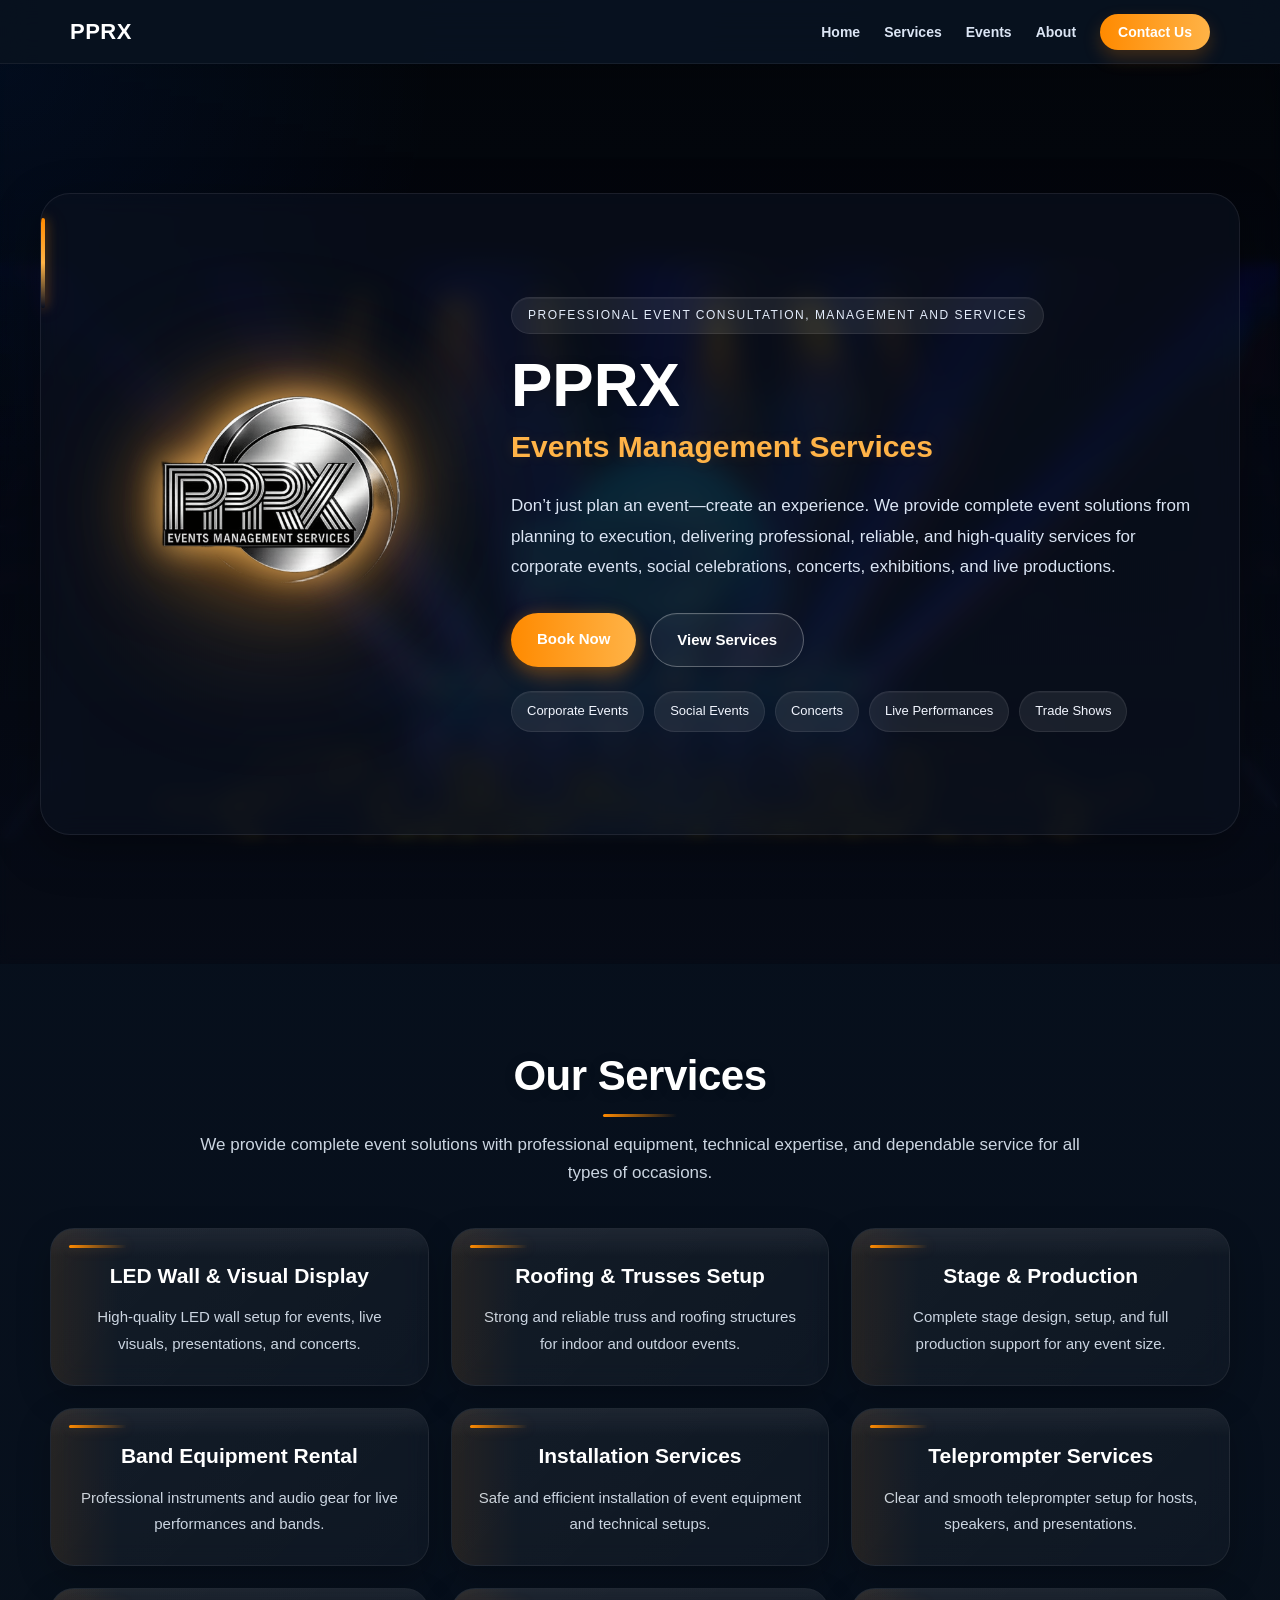
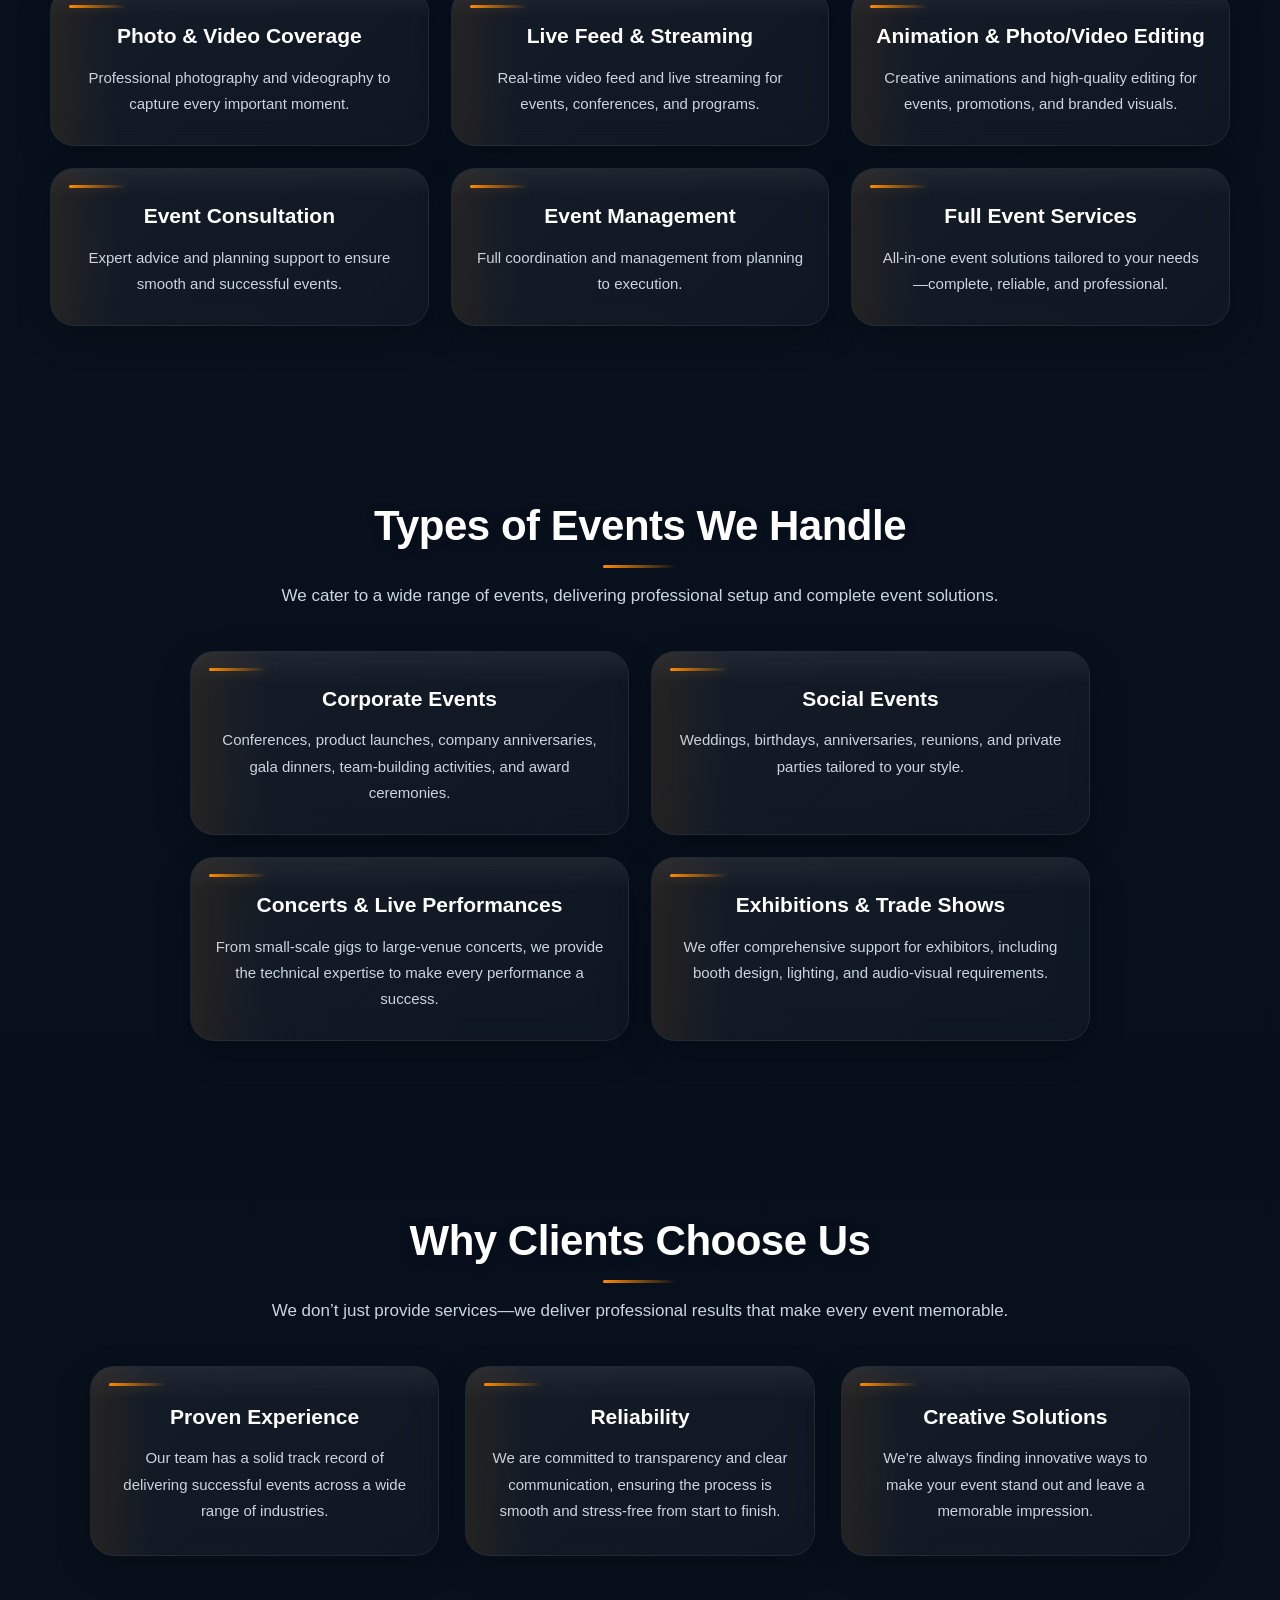
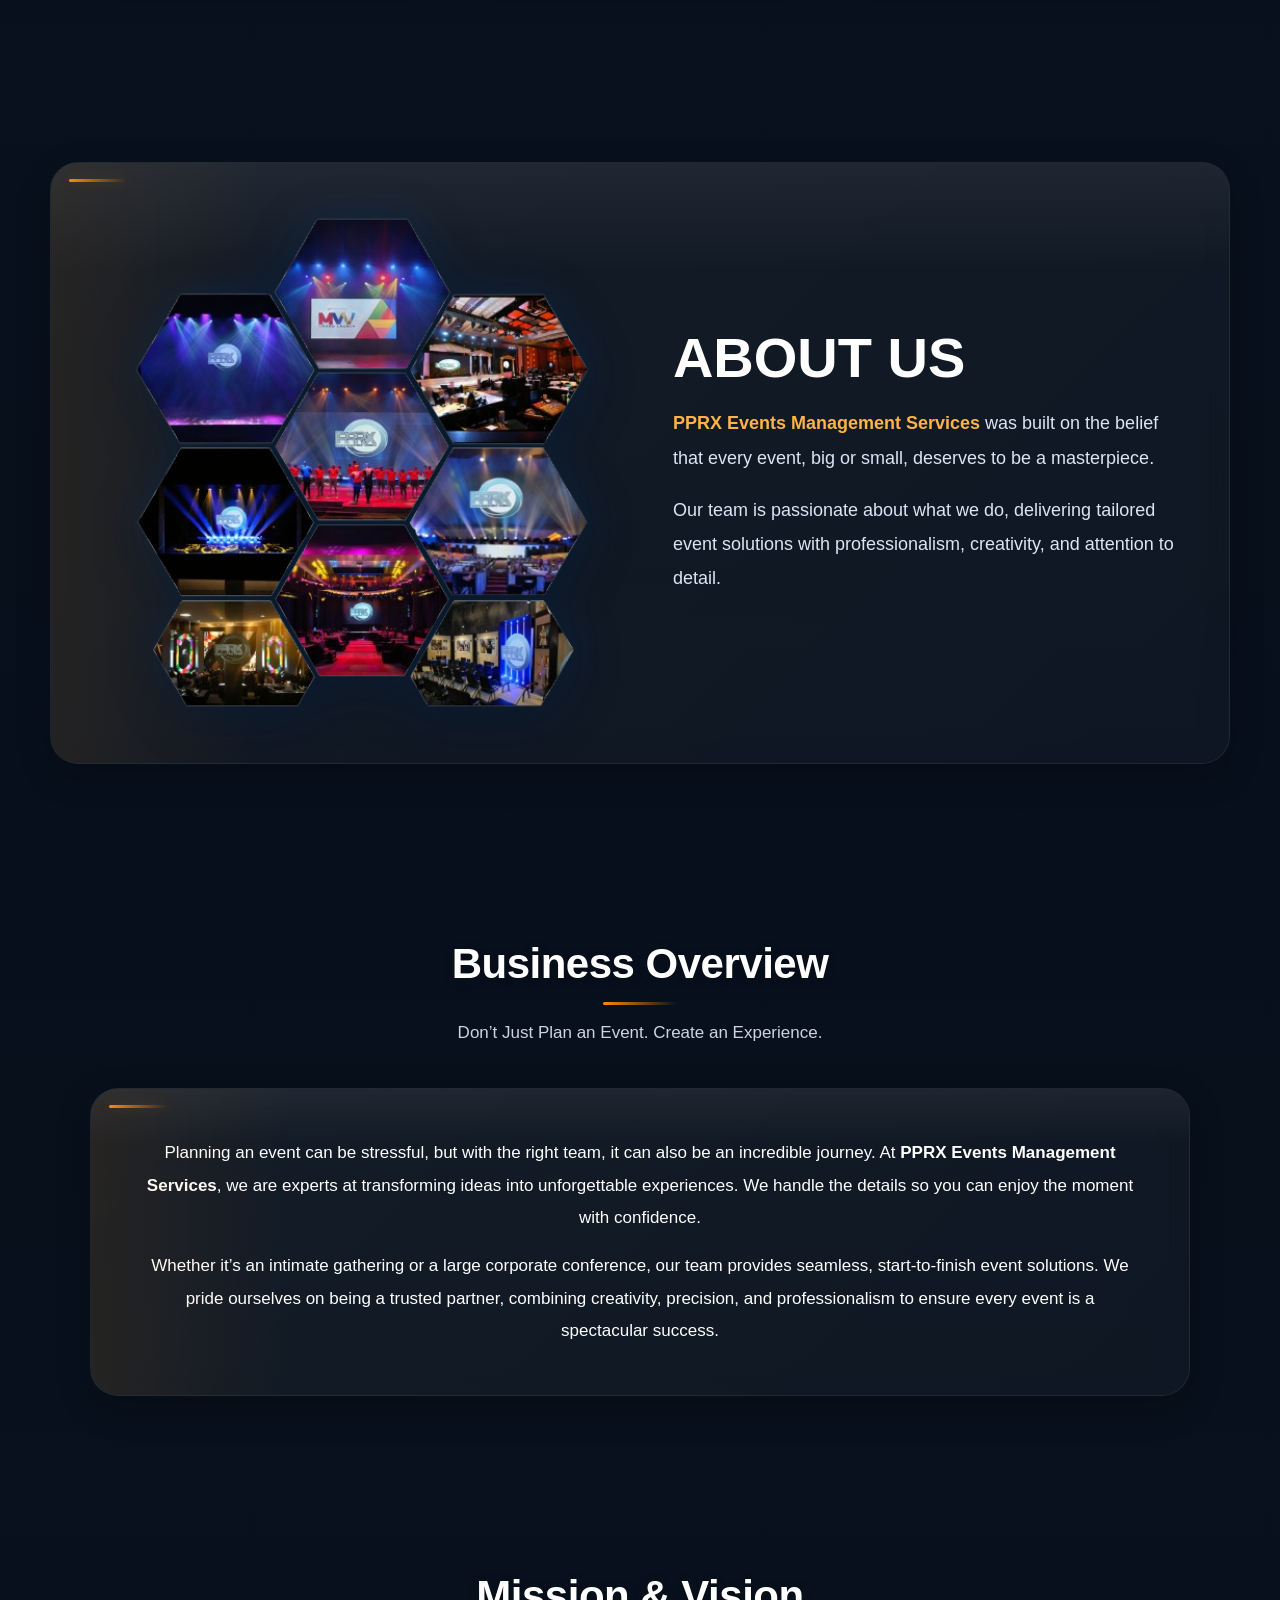
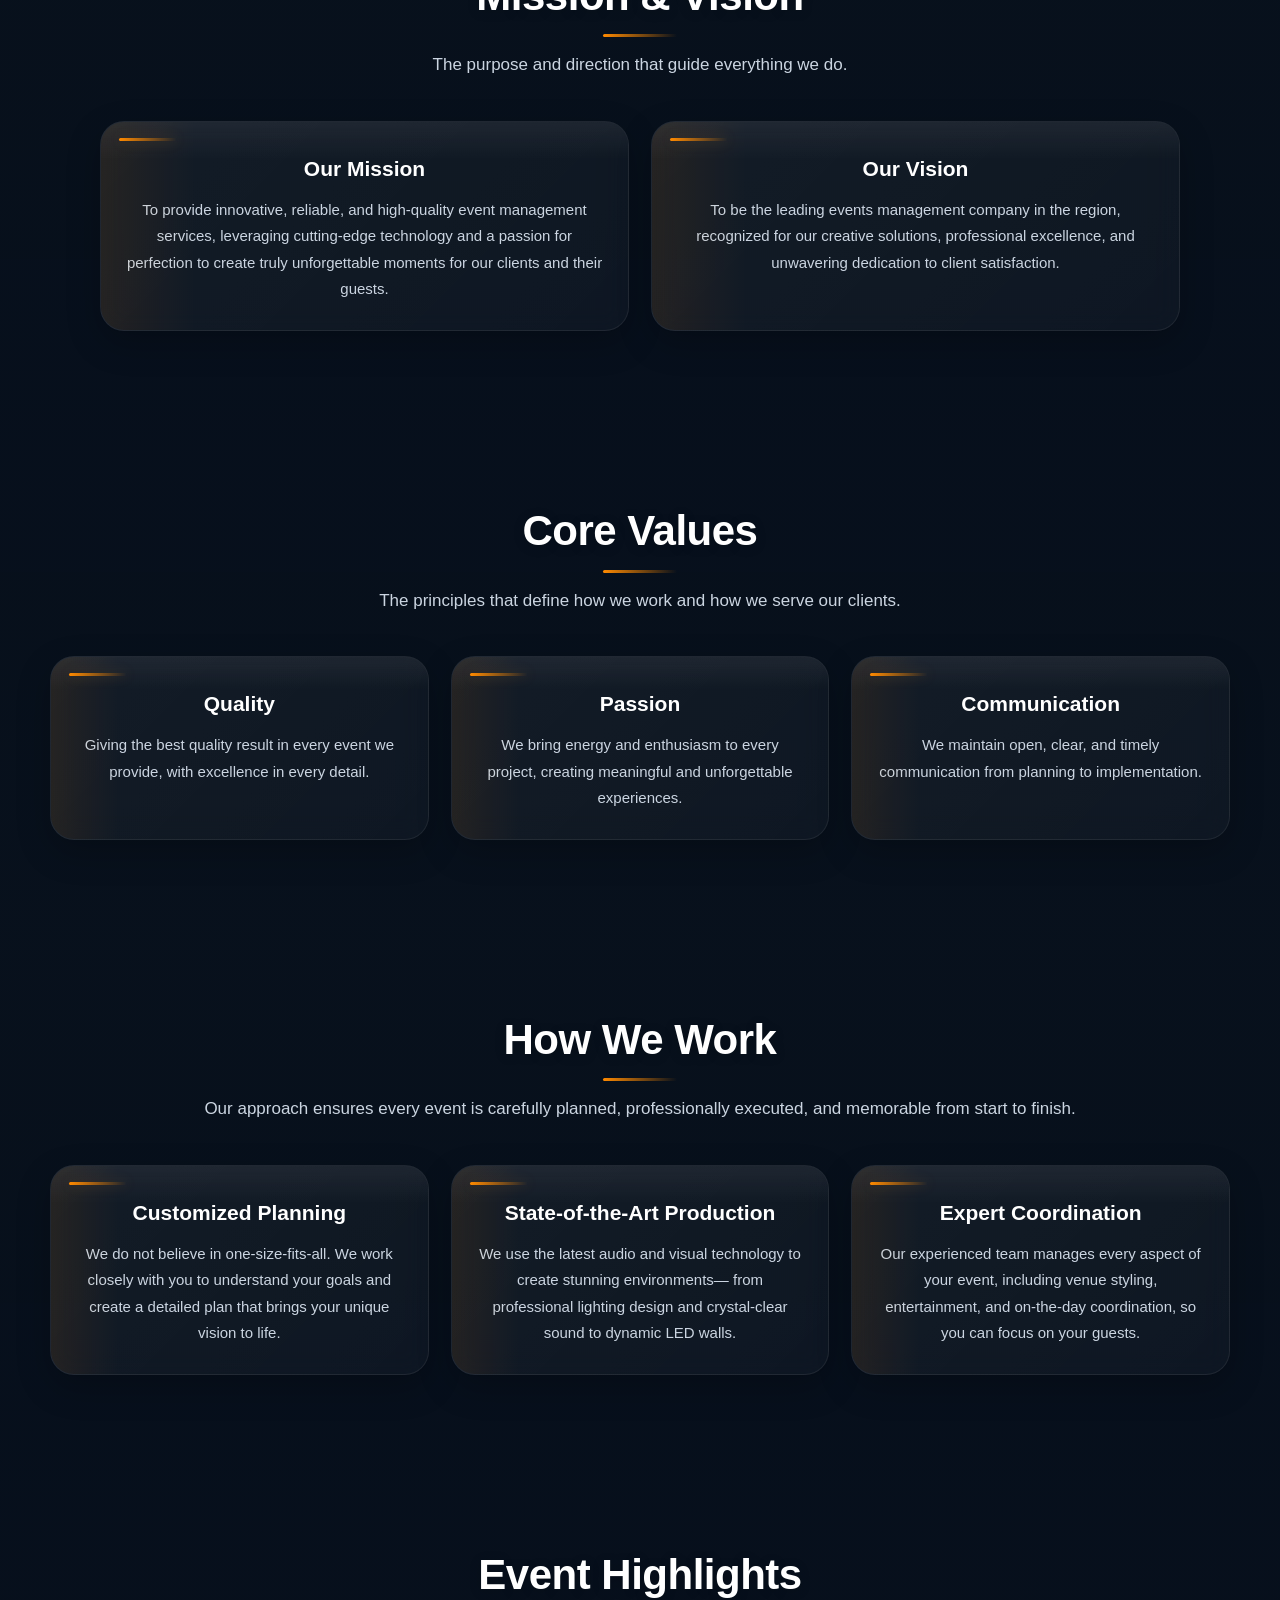
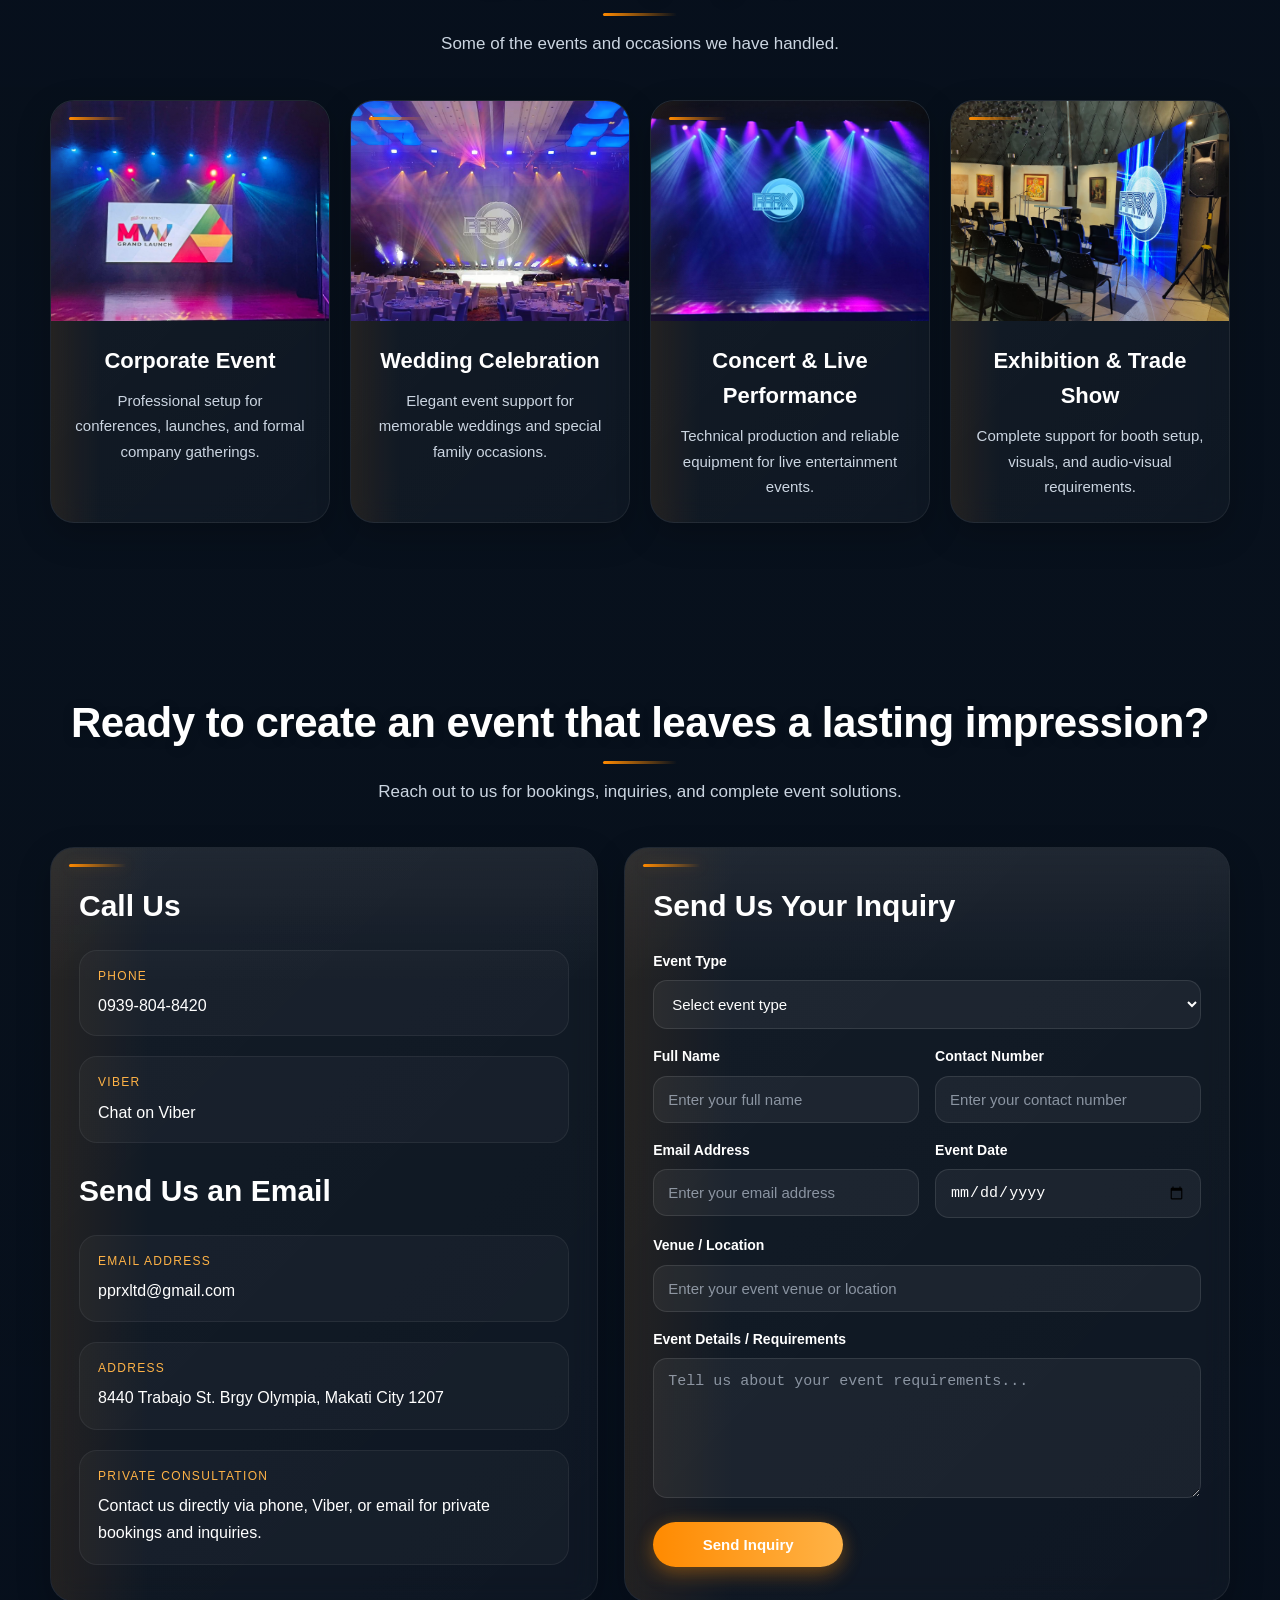
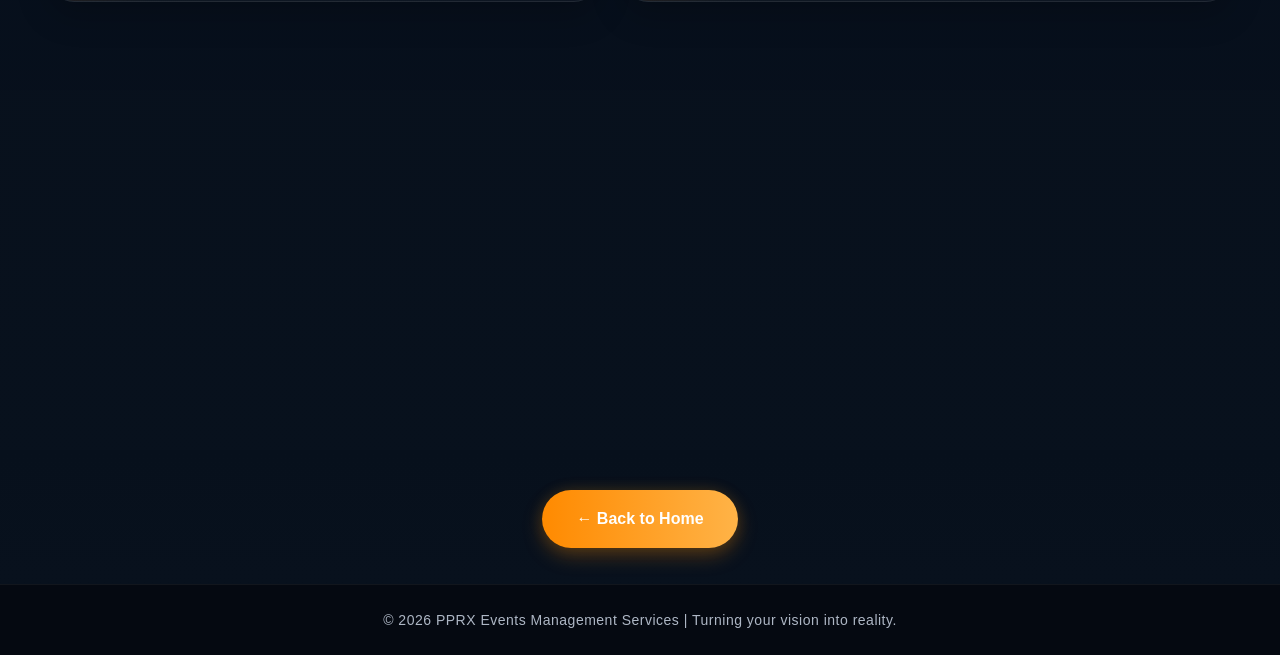
<file: index.html>
<!DOCTYPE html>
<html lang="en">
<head>
  <meta charset="UTF-8" />
  <meta name="viewport" content="width=device-width, initial-scale=1.0" />

  <!-- PRIMARY SEO -->
  <title>PPRX Events Management Services | Event Planner Makati City Philippines</title>
  <meta name="description" content="PPRX Events Management Services offers professional event planning, LED wall rental, stage production, weddings, concerts, corporate events, and full event solutions in Makati City, Metro Manila, Philippines." />
  <meta name="robots" content="index, follow" />
  <meta name="googlebot" content="index, follow, max-image-preview:large" />
  <meta name="keywords" content="event planner Makati, event management Philippines, LED wall rental Manila, concert production Philippines, wedding planner Makati, corporate events Manila, stage setup rental Philippines, PPRX Events Management Services" />
  <link rel="canonical" href="https://www.pprxeventsph.com/" />

  <!-- BRAND -->
  <meta name="author" content="PPRX Events Management Services" />
  <meta name="theme-color" content="#08111d" />
  <link rel="icon" href="logo.png" type="image/png" />

  <!-- PERFORMANCE -->
  <link rel="preload" as="image" href="hero-bg.jpg" />
  <link rel="preload" as="image" href="logo.png" />

  <!-- OPEN GRAPH (Facebook / Messenger) -->
  <meta property="og:type" content="website" />
  <meta property="og:title" content="PPRX Events Management Services" />
  <meta property="og:description" content="Professional event planning, concerts, weddings, corporate events, LED wall rental, and full event services in Makati City, Philippines." />
  <meta property="og:url" content="https://www.pprxeventsph.com/" />
  <meta property="og:image" content="https://www.pprxeventsph.com/logo.png" />
  <meta property="og:site_name" content="PPRX Events Management Services" />
  <meta property="og:locale" content="en_PH" />

  <!-- TWITTER -->
  <meta name="twitter:card" content="summary_large_image" />
  <meta name="twitter:title" content="PPRX Events Management Services" />
  <meta name="twitter:description" content="Professional event services in Makati City, Metro Manila, Philippines." />
  <meta name="twitter:image" content="https://www.pprxeventsph.com/logo.png" />

  <!-- STRUCTURED DATA (GOOGLE) -->
  <script type="application/ld+json">
  {
    "@context": "https://schema.org",
    "@type": "EventService",
    "name": "PPRX Events Management Services",
    "image": "https://www.pprxeventsph.com/logo.png",
    "url": "https://www.pprxeventsph.com/",
    "telephone": "+639398048420",
    "email": "pprxltd@gmail.com",
    "address": {
      "@type": "PostalAddress",
      "streetAddress": "8440 Trabajo St. Brgy Olympia",
      "addressLocality": "Makati City",
      "addressRegion": "Metro Manila",
      "postalCode": "1207",
      "addressCountry": "PH"
    },
    "areaServed": [
      "Makati City",
      "Metro Manila",
      "Philippines"
    ],
    "description": "Professional event management services including weddings, concerts, corporate events, LED wall rental, stage production, and full event solutions."
  }
  </script>

  <style>
    /* =========================
       RESET / BASE
    ========================= */
    * {
      margin: 0;
      padding: 0;
      box-sizing: border-box;
    }

    :root {
      --bg-1: #070d18;
      --bg-2: #08111d;
      --bg-3: #0b1424;
      --text: #ffffff;
      --muted: #dbe5f4;
      --muted-2: #cbd5e1;
      --line: rgba(255, 255, 255, 0.07);
      --orange-1: #ff8a00;
      --orange-2: #ffb347;
      --radius: 24px;
      --shadow: 0 12px 34px rgba(0, 0, 0, 0.22);
      --success: #16a34a;
      --danger: #dc2626;
    }

    html {
      scroll-behavior: smooth;
      scroll-padding-top: 80px;
    }

    body {
      font-family: Arial, sans-serif;
      background:
        radial-gradient(circle at top, rgba(0, 102, 255, 0.08), transparent 30%),
        linear-gradient(180deg, var(--bg-1) 0%, var(--bg-2) 100%);
      color: var(--text);
      line-height: 1.6;
      overflow-x: hidden;
    }

    a {
      text-decoration: none;
      color: inherit;
    }

    img {
      max-width: 100%;
      display: block;
    }

    section {
      position: relative;
      padding: 88px 20px;
      text-align: center;
      background: linear-gradient(180deg, rgba(7, 16, 28, 0.96) 0%, rgba(8, 17, 29, 0.98) 100%);
    }

    section:nth-of-type(even) {
      background: linear-gradient(180deg, rgba(8, 17, 29, 0.98) 0%, rgba(7, 16, 28, 0.96) 100%);
    }

    .container {
      width: 100%;
      max-width: 1180px;
      margin: 0 auto;
    }

    .section-title {
      font-size: 42px;
      line-height: 1.15;
      margin-bottom: 14px;
      color: var(--text);
      text-align: center;
      letter-spacing: -0.5px;
      text-shadow: 0 2px 12px rgba(0, 0, 0, 0.18);
    }

    .section-title::after {
      content: "";
      display: block;
      width: 74px;
      height: 3px;
      margin: 14px auto 0;
      border-radius: 999px;
      background: linear-gradient(90deg, var(--orange-1), transparent);
    }

    .section-subtitle {
      max-width: 880px;
      color: var(--muted-2);
      font-size: 17px;
      margin: 0 auto 42px;
      text-align: center;
    }

    /* =========================
       NAVBAR
    ========================= */
    .navbar {
      position: sticky;
      top: 0;
      z-index: 3000;
      width: 100%;
      background: rgba(8, 17, 29, 0.78);
      backdrop-filter: blur(14px);
      border-bottom: 1px solid rgba(255,255,255,0.06);
    }

    .nav-container {
      max-width: 1180px;
      margin: 0 auto;
      padding: 14px 20px;
      display: flex;
      align-items: center;
      justify-content: space-between;
      gap: 20px;
    }

    .nav-brand {
      font-size: 22px;
      font-weight: 800;
      letter-spacing: 0.5px;
      color: var(--text);
    }

    .nav-links {
      list-style: none;
      display: flex;
      align-items: center;
      gap: 24px;
      flex-wrap: wrap;
    }

    .nav-links a {
      color: var(--muted);
      font-size: 14px;
      font-weight: 600;
      transition: color 0.25s ease, transform 0.25s ease;
    }

    .nav-links a:hover {
      color: var(--orange-2);
      transform: translateY(-1px);
    }

    .nav-cta {
      padding: 10px 18px;
      border-radius: 999px;
      background: linear-gradient(90deg, var(--orange-1), var(--orange-2));
      color: #fff !important;
      box-shadow: 0 8px 18px rgba(255, 138, 0, 0.22);
    }

    /* =========================
       SHARED GLASS
    ========================= */
    .info-box,
    .service-card,
    .about-hex-layout,
    .portfolio-card,
    .cta-box,
    .contact-info-box,
    .contact-form-box {
      position: relative;
      background: linear-gradient(135deg, rgba(255,255,255,0.05), rgba(255,255,255,0.03));
      border: 1px solid var(--line);
      backdrop-filter: blur(12px);
      border-radius: var(--radius);
      box-shadow: var(--shadow);
      overflow: hidden;
    }

    .info-box::before,
    .service-card::before,
    .about-hex-layout::before,
    .portfolio-card::before,
    .cta-box::before,
    .contact-info-box::before,
    .contact-form-box::before {
      content: "";
      position: absolute;
      inset: 0;
      pointer-events: none;
      background:
        linear-gradient(180deg, rgba(255,255,255,0.06), transparent 18%),
        linear-gradient(90deg, rgba(255,138,0,0.08), transparent 18%);
    }

    .info-box::after,
    .service-card::after,
    .about-hex-layout::after,
    .portfolio-card::after,
    .cta-box::after,
    .contact-info-box::after,
    .contact-form-box::after {
      content: "";
      position: absolute;
      top: 16px;
      left: 18px;
      width: 58px;
      height: 3px;
      border-radius: 999px;
      background: linear-gradient(90deg, var(--orange-1), transparent);
      box-shadow: 0 0 14px rgba(255, 138, 0, 0.18);
      pointer-events: none;
    }

    /* =========================
       HERO
    ========================= */
    .hero-section {
      position: relative;
      min-height: 100vh;
      display: flex;
      align-items: center;
      justify-content: center;
      padding: 40px 20px;
      overflow: hidden;
      text-align: left;
      background:
        linear-gradient(rgba(6, 12, 24, 0.30), rgba(6, 12, 24, 0.70)),
        url('hero-bg.jpg') center 70% / cover no-repeat;
      background-color: #07101c;
    }

    .hero-section::before {
      content: "";
      position: absolute;
      inset: 0;
      backdrop-filter: blur(6px);
      background:
        radial-gradient(circle at top left, rgba(0, 102, 255, 0.08), transparent 28%),
        linear-gradient(to bottom, rgba(7, 12, 24, 0.2), rgba(7, 12, 24, 0.45), rgba(7, 12, 24, 0.75));
      pointer-events: none;
    }

    .hero-box {
      position: relative;
      z-index: 2;
      width: 100%;
      max-width: 1200px;
      display: grid;
      grid-template-columns: 380px 1fr;
      gap: 50px;
      align-items: center;
      padding: 50px 40px;
      border-radius: 30px;
      background: rgba(12, 18, 32, 0.58);
      border: 1px solid rgba(255,255,255,0.08);
      box-shadow: 0 14px 45px rgba(0,0,0,0.35);
      backdrop-filter: blur(12px);
      overflow: hidden;
      transition: transform 0.35s ease, box-shadow 0.35s ease, border-color 0.35s ease;
      animation: heroFadeUp 1s ease both;
    }

    .hero-box::before {
      content: "";
      position: absolute;
      top: 0;
      left: -120%;
      width: 70%;
      height: 2px;
      background: linear-gradient(90deg, transparent, rgba(255,255,255,0.55), transparent);
      animation: heroShine 4s linear infinite;
      pointer-events: none;
    }

    .hero-box::after {
      content: "";
      position: absolute;
      top: 24px;
      left: 0;
      width: 4px;
      height: 90px;
      border-radius: 999px;
      background: linear-gradient(180deg, var(--orange-1), var(--orange-2), transparent);
      box-shadow: 0 0 12px rgba(255,138,0,0.55), 0 0 22px rgba(255,179,71,0.25);
      animation: glowPulse 2.4s ease-in-out infinite;
      pointer-events: none;
    }

    .hero-box:hover {
      transform: translateY(-4px);
      box-shadow: 0 22px 60px rgba(0,0,0,0.45);
      border-color: rgba(255, 179, 71, 0.25);
    }

    .hero-left {
      position: relative;
      display: flex;
      align-items: center;
      justify-content: center;
      min-height: 360px;
    }

    .hero-left::before {
      content: "";
      position: absolute;
      width: 320px;
      height: 320px;
      border-radius: 50%;
      background: radial-gradient(circle, rgba(255, 170, 70, 0.35), transparent 70%);
      filter: blur(70px);
      z-index: -1;
      animation: logoGlow 3.2s ease-in-out infinite;
      pointer-events: none;
    }

    .hero-logo {
      width: 100%;
      max-width: 360px;
      height: auto;
      object-fit: contain;
      transition: transform 0.35s ease, filter 0.35s ease;
      filter:
        drop-shadow(0 0 18px rgba(255, 196, 110, 0.85))
        drop-shadow(0 0 40px rgba(255, 145, 0, 0.55));
    }

    .hero-logo:hover {
      transform: scale(1.08);
      filter:
        drop-shadow(0 0 22px rgba(255, 210, 150, 1))
        drop-shadow(0 0 55px rgba(255, 145, 0, 0.75));
    }

    .hero-right {
      text-align: left;
    }

    .hero-label {
      display: inline-block;
      font-size: 12px;
      text-transform: uppercase;
      letter-spacing: 1.5px;
      padding: 8px 16px;
      border-radius: 999px;
      background: rgba(255,255,255,0.08);
      color: #e5eefc;
      margin-bottom: 18px;
      border: 1px solid rgba(255,255,255,0.08);
      box-shadow: inset 0 1px 0 rgba(255,255,255,0.05);
      animation: fadeInSoft 1.2s ease both;
      animation-delay: 0.15s;
    }

    .hero-right h1 {
      font-size: 62px;
      line-height: 1.05;
      margin-bottom: 6px;
      color: #ffffff;
      text-shadow: 0 2px 12px rgba(0,0,0,0.2);
      animation: fadeInSoft 1.2s ease both;
      animation-delay: 0.25s;
    }

    .hero-right h2 {
      font-size: 30px;
      color: var(--orange-2);
      margin-bottom: 20px;
      font-weight: 700;
      text-shadow: 0 0 14px rgba(255, 153, 0, 0.12);
      animation: fadeInSoft 1.2s ease both;
      animation-delay: 0.35s;
    }

    .hero-text {
      max-width: 720px;
      color: var(--muted);
      font-size: 17px;
      line-height: 1.8;
      margin-bottom: 30px;
      animation: fadeInSoft 1.2s ease both;
      animation-delay: 0.45s;
    }

    .hero-buttons {
      display: flex;
      gap: 14px;
      flex-wrap: wrap;
      margin-bottom: 24px;
      animation: fadeInSoft 1.2s ease both;
      animation-delay: 0.55s;
    }

    .btn {
      padding: 14px 26px;
      border-radius: 999px;
      font-weight: 700;
      transition: all 0.3s ease;
      display: inline-block;
      text-align: center;
      cursor: pointer;
      border: none;
      font-size: 15px;
    }

    .btn-primary {
      background: linear-gradient(90deg, var(--orange-1), var(--orange-2));
      color: #ffffff;
      box-shadow: 0 8px 20px rgba(255, 138, 0, 0.30), 0 0 18px rgba(255, 153, 0, 0.14);
    }

    .btn-primary:hover:not(:disabled) {
      transform: translateY(-2px) scale(1.03);
      box-shadow: 0 14px 30px rgba(255, 138, 0, 0.45), 0 0 22px rgba(255, 153, 0, 0.2);
    }

    .btn-secondary {
      border: 1px solid rgba(255,255,255,0.3);
      color: white;
      background: rgba(255,255,255,0.05);
      box-shadow: inset 0 1px 0 rgba(255,255,255,0.04);
    }

    .btn-secondary:hover {
      transform: translateY(-2px);
      background: rgba(255,255,255,0.10);
    }

    .btn:disabled {
      opacity: 0.8;
      cursor: wait;
    }

    .hero-tags {
      display: flex;
      gap: 10px;
      flex-wrap: wrap;
      animation: fadeInSoft 1.2s ease both;
      animation-delay: 0.65s;
    }

    .hero-tags span {
      padding: 9px 15px;
      font-size: 13px;
      border-radius: 999px;
      background: rgba(255,255,255,0.08);
      border: 1px solid rgba(255,255,255,0.08);
      color: #f2f6ff;
      transition: 0.25s ease;
      box-shadow: inset 0 1px 0 rgba(255,255,255,0.04);
    }

    .hero-tags span:hover {
      background: rgba(255, 179, 71, 0.15);
      border-color: rgba(255, 179, 71, 0.35);
      transform: translateY(-2px);
    }

    /* =========================
       REVEAL
    ========================= */
    .reveal {
      opacity: 0;
      transform: translateY(36px);
      transition: opacity 0.8s ease, transform 0.8s ease;
    }

    .reveal.show {
      opacity: 1;
      transform: translateY(0);
    }

    /* =========================
       GRIDS
    ========================= */
    .services-grid,
    .triple-grid {
      display: grid;
      grid-template-columns: repeat(3, minmax(0, 1fr));
      gap: 22px;
      align-items: stretch;
    }

    .dual-grid {
      display: grid;
      grid-template-columns: repeat(2, minmax(0, 1fr));
      gap: 22px;
      align-items: stretch;
      max-width: 1080px;
      margin: 0 auto;
    }

    #event-types .services-grid {
      grid-template-columns: repeat(2, minmax(0, 1fr));
      max-width: 900px;
      margin: 0 auto;
    }

    #why-us .triple-grid {
      max-width: 1100px;
      margin: 0 auto 30px;
      gap: 26px;
    }

    #why-us .service-card {
      min-height: 190px;
      display: flex;
      flex-direction: column;
      justify-content: center;
    }

    .service-card {
      padding: 30px 24px 28px;
      text-align: center;
      transition: transform 0.3s ease, border-color 0.3s ease, box-shadow 0.3s ease;
      min-height: 100%;
    }

    .service-card:hover,
    .portfolio-card:hover,
    .about-hex-layout:hover,
    .info-box:hover,
    .cta-box:hover,
    .contact-info-box:hover,
    .contact-form-box:hover {
      transform: translateY(-6px);
      border-color: rgba(255, 179, 71, 0.34);
      box-shadow: 0 16px 34px rgba(0,0,0,0.24), 0 0 18px rgba(255,153,0,0.06);
    }

    .service-card h3 {
      font-size: 21px;
      margin-bottom: 12px;
      color: var(--text);
    }

    .service-card p {
      color: var(--muted-2);
      font-size: 15px;
      line-height: 1.75;
    }

    /* =========================
       CTA
    ========================= */
    .cta-box {
      width: 100%;
      max-width: 700px;
      margin: 0 auto;
      padding: 55px 40px;
      border-radius: 30px;
      text-align: center;
      display: flex;
      flex-direction: column;
      align-items: center;
      justify-content: center;
    }

    .cta-box h3 {
      font-size: 32px;
      line-height: 1.3;
      color: var(--text);
      margin-bottom: 14px;
    }

    .cta-box p {
      color: var(--muted);
      font-size: 17px;
      margin-bottom: 24px;
      line-height: 1.7;
    }

    .cta-box .btn {
      margin: 0 auto;
    }

    /* =========================
       ABOUT HEX
    ========================= */
    .about-hex-layout {
      display: grid;
      grid-template-columns: 1.05fr 1fr;
      gap: 40px;
      align-items: center;
      padding: 40px;
      border-radius: 28px;
      overflow: hidden;
      position: relative;
    }

    .about-hex-visual {
      display: flex;
      justify-content: center;
      align-items: center;
      position: relative;
      z-index: 1;
    }

    .hex-cluster {
      width: 100%;
      max-width: 520px;
      object-fit: contain;
      display: block;
      filter:
        drop-shadow(0 10px 25px rgba(0,0,0,0.35))
        drop-shadow(0 0 18px rgba(0,120,255,0.15));
    }

    .about-hex-content {
      text-align: left;
      position: relative;
      z-index: 1;
    }

    .about-hex-content h2 {
      font-size: 56px;
      line-height: 1;
      margin-bottom: 20px;
      color: var(--text);
    }

    .about-hex-content strong {
      color: var(--orange-2);
    }

    .about-hex-content p {
      font-size: 18px;
      line-height: 1.9;
      color: var(--muted);
      margin-bottom: 18px;
    }

    .about-hex-content p:last-child {
      margin-bottom: 0;
    }

    /* =========================
       CONTACT / FORM
    ========================= */
    .contact-layout {
      display: grid;
      grid-template-columns: 0.95fr 1.05fr;
      gap: 26px;
      align-items: stretch;
    }

    .contact-info-box,
    .contact-form-box {
      padding: 34px 28px;
      text-align: left;
      height: 100%;
      display: flex;
      flex-direction: column;
    }

    .contact-info-box h3,
    .contact-form-box h3 {
      position: relative;
      z-index: 1;
      font-size: 30px;
      color: var(--text);
      margin-bottom: 20px;
    }

    .contact-sub-heading {
      position: relative;
      z-index: 1;
      font-size: 24px;
      color: var(--text);
      margin: 22px 0 12px;
      text-align: left;
    }

    .contact-info-list {
      position: relative;
      z-index: 1;
      display: grid;
      gap: 18px;
    }

    .contact-info-list:last-of-type {
      flex-grow: 1;
    }

    .contact-info-item {
      padding: 16px 18px;
      border-radius: 18px;
      background: rgba(255,255,255,0.03);
      border: 1px solid rgba(255,255,255,0.06);
      margin-bottom: 2px;
      transition: transform 0.25s ease, border-color 0.25s ease, background 0.25s ease;
    }

    .contact-info-item:hover {
      transform: translateY(-2px);
      border-color: rgba(255,179,71,0.25);
      background: rgba(255,255,255,0.05);
    }

    .contact-label {
      display: block;
      font-size: 12px;
      text-transform: uppercase;
      letter-spacing: 1.3px;
      color: var(--orange-2);
      margin-bottom: 6px;
    }

    .contact-value {
      display: block;
      color: var(--text);
      font-size: 16px;
      line-height: 1.7;
    }

    .contact-form {
      position: relative;
      z-index: 1;
      display: flex;
      flex-direction: column;
      flex: 1;
    }

    .form-grid {
      display: grid;
      grid-template-columns: 1fr 1fr;
      gap: 16px;
    }

    .form-group {
      margin-bottom: 16px;
    }

    .form-group label {
      display: block;
      font-size: 14px;
      font-weight: 700;
      color: var(--text);
      margin-bottom: 8px;
      text-align: left;
    }

    .contact-form input,
    .contact-form select,
    .contact-form textarea {
      width: 100%;
      background: rgba(255,255,255,0.05);
      border: 1px solid rgba(255,255,255,0.10);
      border-radius: 14px;
      padding: 14px 14px;
      color: var(--text);
      font-size: 15px;
      outline: none;
      transition: border-color 0.25s ease, box-shadow 0.25s ease, background 0.25s ease, transform 0.25s ease;
    }

    .contact-form input::placeholder,
    .contact-form textarea::placeholder {
      color: rgba(219, 229, 244, 0.58);
    }

    .contact-form input:focus,
    .contact-form select:focus,
    .contact-form textarea:focus {
      border-color: rgba(255, 179, 71, 0.45);
      box-shadow: 0 0 0 4px rgba(255, 138, 0, 0.10);
      background: rgba(255,255,255,0.07);
      transform: translateY(-1px);
    }

    .contact-form textarea {
      min-height: 140px;
      resize: vertical;
    }

    .form-submit-btn {
      min-width: 190px;
      margin-top: auto;
      align-self: flex-start;
      position: relative;
    }

    .btn-loading {
      display: inline-flex;
      align-items: center;
      justify-content: center;
      gap: 10px;
    }

    .spinner {
      width: 16px;
      height: 16px;
      border: 2px solid rgba(255,255,255,0.35);
      border-top-color: #fff;
      border-radius: 50%;
      animation: spin 0.8s linear infinite;
      display: none;
    }

    .is-loading .spinner {
      display: inline-block;
    }

    .form-status-inline {
      display: none;
      margin-top: 14px;
      padding: 12px 14px;
      border-radius: 14px;
      font-size: 14px;
      line-height: 1.6;
      position: relative;
      z-index: 1;
    }

    .form-status-inline.show {
      display: block;
      animation: fadeInSoft 0.35s ease both;
    }

    .form-status-inline.success {
      background: rgba(22, 163, 74, 0.14);
      border: 1px solid rgba(22, 163, 74, 0.28);
      color: #dcfce7;
    }

    .form-status-inline.error {
      background: rgba(220, 38, 38, 0.14);
      border: 1px solid rgba(220, 38, 38, 0.28);
      color: #fee2e2;
    }

    /* =========================
       TOAST
    ========================= */
    .toast {
      position: fixed;
      right: 20px;
      bottom: 20px;
      z-index: 5000;
      min-width: 280px;
      max-width: 360px;
      padding: 16px 18px;
      border-radius: 18px;
      background: rgba(11, 20, 36, 0.96);
      border: 1px solid rgba(255,255,255,0.10);
      box-shadow: 0 18px 40px rgba(0,0,0,0.35);
      color: var(--text);
      transform: translateY(24px);
      opacity: 0;
      pointer-events: none;
      transition: opacity 0.35s ease, transform 0.35s ease;
    }

    .toast.show {
      opacity: 1;
      transform: translateY(0);
      pointer-events: auto;
    }

    .toast.success {
      border-color: rgba(22, 163, 74, 0.35);
      box-shadow: 0 18px 40px rgba(0,0,0,0.35), 0 0 18px rgba(22,163,74,0.12);
    }

    .toast.error {
      border-color: rgba(220, 38, 38, 0.35);
      box-shadow: 0 18px 40px rgba(0,0,0,0.35), 0 0 18px rgba(220,38,38,0.12);
    }

    .toast-title {
      font-size: 15px;
      font-weight: 700;
      margin-bottom: 4px;
    }

    .toast-message {
      font-size: 14px;
      color: var(--muted-2);
      line-height: 1.6;
    }

    /* =========================
       SUCCESS POPUP / LEVEL 2
    ========================= */
    .success-popup {
      position: fixed;
      inset: 0;
      background: rgba(2, 6, 16, 0.72);
      display: none;
      align-items: center;
      justify-content: center;
      padding: 20px;
      z-index: 6000;
      backdrop-filter: blur(6px);
    }

    .success-popup.show {
      display: flex;
      animation: fadeInSoft 0.25s ease both;
    }

    .success-box {
      width: 100%;
      max-width: 460px;
      padding: 34px 28px;
      border-radius: 24px;
      text-align: center;
      background: linear-gradient(135deg, rgba(11,20,36,0.98), rgba(14,24,40,0.96));
      border: 1px solid rgba(255,255,255,0.08);
      box-shadow: 0 22px 50px rgba(0,0,0,0.38), 0 0 24px rgba(22,163,74,0.08);
      position: relative;
      overflow: hidden;
    }

    .success-box::before {
      content: "";
      position: absolute;
      inset: 0;
      pointer-events: none;
      background:
        linear-gradient(180deg, rgba(255,255,255,0.05), transparent 22%),
        linear-gradient(90deg, rgba(22,163,74,0.10), transparent 22%);
    }

    .success-box .success-icon {
      width: 74px;
      height: 74px;
      margin: 0 auto 16px;
      border-radius: 50%;
      display: flex;
      align-items: center;
      justify-content: center;
      font-size: 34px;
      background: rgba(22, 163, 74, 0.16);
      border: 1px solid rgba(22, 163, 74, 0.26);
      box-shadow: 0 0 18px rgba(22,163,74,0.12);
      color: #dcfce7;
    }

    .success-box h2 {
      font-size: 30px;
      line-height: 1.2;
      margin-bottom: 10px;
      color: #ffffff;
    }

    .success-box p {
      color: var(--muted);
      font-size: 16px;
      line-height: 1.75;
      margin-bottom: 22px;
    }

    .success-box button {
      padding: 12px 24px;
      border: none;
      border-radius: 999px;
      background: linear-gradient(90deg, var(--orange-1), var(--orange-2));
      color: #ffffff;
      font-weight: 700;
      cursor: pointer;
      box-shadow: 0 8px 20px rgba(255,138,0,0.24);
      transition: transform 0.25s ease, box-shadow 0.25s ease;
    }

    .success-box button:hover {
      transform: translateY(-2px);
      box-shadow: 0 14px 24px rgba(255,138,0,0.30);
    }

    /* =========================
       SOCIAL ICONS
    ========================= */
    .social-icons {
      display: flex;
      gap: 12px;
      margin-top: 8px;
      position: relative;
      z-index: 1;
    }

    .social-icons a {
      width: 42px;
      height: 42px;
      border-radius: 50%;
      background: rgba(255,255,255,0.06);
      display: flex;
      align-items: center;
      justify-content: center;
      font-size: 18px;
      transition: all 0.3s ease;
    }

    .social-icons a:hover {
      background: linear-gradient(90deg, var(--orange-1), var(--orange-2));
      transform: translateY(-2px);
      box-shadow: 0 10px 20px rgba(255,138,0,0.20);
    }

    /* =========================
       PORTFOLIO
    ========================= */
    .portfolio-grid {
      position: relative;
      z-index: 10;
      display: grid;
      grid-template-columns: repeat(4, minmax(0, 1fr));
      gap: 20px;
    }

    .portfolio-card {
      position: relative;
      z-index: 20;
      display: block;
      overflow: hidden;
      cursor: pointer;
      transition: transform 0.3s ease, border-color 0.3s ease, box-shadow 0.3s ease;
    }

    .portfolio-card img {
      width: 100%;
      height: 220px;
      object-fit: cover;
      display: block;
      transition: transform 0.4s ease;
    }

    .portfolio-card:hover img {
      transform: scale(1.04);
    }

    .portfolio-content {
      padding: 22px;
      text-align: center;
      position: relative;
      z-index: 21;
    }

    .portfolio-content h3 {
      font-size: 22px;
      color: var(--text);
      margin-bottom: 10px;
    }

    .portfolio-content p {
      color: var(--muted-2);
      font-size: 15px;
      line-height: 1.7;
    }

    /* =========================
       FINAL CLOSING CTA
    ========================= */
    .cta-final {
      padding: 70px 20px;
      background: linear-gradient(180deg, #07101c 0%, #050911 100%);
    }

    /* =========================
       BUSINESS OVERVIEW FIX
    ========================= */
    #overview .overview-box {
      max-width: 1100px;
      margin: 0 auto;
      padding: 48px 50px;
      border-radius: 28px;
    }

    #overview .overview-box p {
      font-size: 17px;
      line-height: 1.9;
      margin-bottom: 16px;
    }

    #overview .overview-box p:last-child {
      margin-bottom: 0;
    }

    /* =========================
       BACK HOME / FOOTER
    ========================= */
    .back-home-wrapper {
      display: flex;
      justify-content: center;
      padding: 40px 20px 36px;
      background: linear-gradient(180deg, #07101c 0%, #08111d 100%);
    }

    .back-home-btn {
      padding: 16px 34px;
      border-radius: 999px;
      background: linear-gradient(90deg, var(--orange-1), var(--orange-2));
      color: #ffffff;
      font-weight: 700;
      box-shadow: 0 8px 20px rgba(255, 138, 0, 0.26), 0 0 16px rgba(255,153,0,0.12);
      transition: all 0.3s ease;
    }

    .back-home-btn:hover {
      transform: translateY(-2px);
      box-shadow: 0 12px 24px rgba(255, 138, 0, 0.32), 0 0 18px rgba(255,153,0,0.18);
    }

    footer {
      padding: 24px 15px;
      text-align: center;
      background: #050911;
      color: #aeb7c5;
      font-size: 14px;
      border-top: 1px solid rgba(255, 255, 255, 0.05);
      letter-spacing: 0.5px;
    }

    /* =========================
       ANIMATIONS
    ========================= */
    @keyframes heroFadeUp {
      from {
        opacity: 0;
        transform: translateY(28px);
      }
      to {
        opacity: 1;
        transform: translateY(0);
      }
    }

    @keyframes fadeInSoft {
      from {
        opacity: 0;
        transform: translateY(14px);
      }
      to {
        opacity: 1;
        transform: translateY(0);
      }
    }

    @keyframes heroShine {
      0% { left: -120%; }
      100% { left: 130%; }
    }

    @keyframes glowPulse {
      0%, 100% {
        opacity: 0.75;
        box-shadow: 0 0 10px rgba(255,138,0,0.45), 0 0 18px rgba(255,179,71,0.18);
      }
      50% {
        opacity: 1;
        box-shadow: 0 0 18px rgba(255,138,0,0.72), 0 0 28px rgba(255,179,71,0.3);
      }
    }

    @keyframes logoGlow {
      0%, 100% {
        transform: scale(1);
        opacity: 0.9;
      }
      50% {
        transform: scale(1.05);
        opacity: 1;
      }
    }

    @keyframes spin {
      to {
        transform: rotate(360deg);
      }
    }

    /* =========================
       RESPONSIVE
    ========================= */
    @media (max-width: 1100px) {
      .portfolio-grid {
        grid-template-columns: repeat(2, minmax(0, 1fr));
      }
    }

    @media (max-width: 992px) {
      .nav-container {
        flex-direction: column;
        align-items: flex-start;
      }

      .nav-links {
        gap: 16px;
      }

      .hero-box,
      .about-hex-layout,
      .services-grid,
      .triple-grid,
      .dual-grid {
        grid-template-columns: 1fr;
      }

      .contact-layout {
        grid-template-columns: 1fr;
      }

      #event-types .services-grid {
        grid-template-columns: 1fr;
      }

      .hero-box {
        text-align: center;
        padding: 32px 22px;
        gap: 30px;
      }

      .hero-box::after {
        left: 50%;
        top: 0;
        transform: translateX(-50%);
        width: 90px;
        height: 4px;
        background: linear-gradient(90deg, var(--orange-1), var(--orange-2), transparent);
      }

      .hero-right,
      .about-hex-content {
        text-align: center;
      }

      .hero-left {
        min-height: auto;
      }

      .hero-logo {
        max-width: 260px;
      }

      .hero-right h1 {
        font-size: 42px;
      }

      .hero-right h2 {
        font-size: 24px;
      }

      .hero-text {
        margin-left: auto;
        margin-right: auto;
        font-size: 16px;
      }

      .hero-buttons,
      .hero-tags,
      .social-icons {
        justify-content: center;
      }

      .section-title {
        font-size: 34px;
      }

      .hex-cluster {
        max-width: 420px;
      }

      .cta-box {
        max-width: 95%;
        padding: 36px 22px;
      }

      .cta-box h3 {
        font-size: 24px;
      }

      .contact-info-box,
      .contact-form-box {
        padding: 28px 22px;
      }

      .contact-info-box h3,
      .contact-form-box h3,
      .contact-sub-heading {
        font-size: 26px;
      }
    }

    @media (max-width: 768px) {
      section {
        padding: 70px 16px;
      }

      .hero-section {
        padding: 24px 14px;
      }

      .hero-box {
        padding: 24px 16px;
        border-radius: 22px;
      }

      .hero-label {
        font-size: 10px;
        letter-spacing: 1.1px;
      }

      .hero-right h1 {
        font-size: 34px;
      }

      .hero-right h2 {
        font-size: 20px;
      }

      .hero-text,
      .section-subtitle,
      .service-card p,
      .info-box p,
      .portfolio-content p,
      .about-hex-content p,
      .contact-value,
      .contact-form input,
      .contact-form select,
      .contact-form textarea {
        font-size: 14px;
      }

      .section-title {
        font-size: 28px;
      }

      .hero-buttons {
        flex-direction: column;
      }

      .hero-buttons .btn,
      .form-submit-btn {
        width: 100%;
      }

      .form-submit-btn {
        align-self: stretch;
      }

      .form-grid,
      .portfolio-grid {
        grid-template-columns: 1fr;
      }

      .portfolio-card img {
        height: 200px;
      }

      .cta-box h3 {
        font-size: 24px;
      }

      .cta-box p {
        font-size: 16px;
      }

      .info-box,
      .service-card,
      .about-hex-layout,
      .contact-info-box,
      .contact-form-box {
        padding: 26px 20px;
      }

      .about-hex-content h2 {
        font-size: 38px;
      }

      #overview .overview-box {
        max-width: 100%;
        padding: 28px 22px;
      }

      #overview .overview-box p {
        font-size: 14px;
        line-height: 1.75;
      }

      .toast {
        left: 16px;
        right: 16px;
        bottom: 16px;
        min-width: auto;
        max-width: none;
      }

      .success-box {
        padding: 28px 20px;
      }

      .success-box h2 {
        font-size: 24px;
      }

      .success-box p {
        font-size: 15px;
      }
    }
  </style>
</head>
<body>

  <nav class="navbar">
    <div class="nav-container">
      <div class="nav-brand">PPRX</div>

      <ul class="nav-links">
        <li><a href="#home">Home</a></li>
        <li><a href="#services">Services</a></li>
        <li><a href="#portfolio">Events</a></li>
        <li><a href="#about">About</a></li>
        <li><a href="#contact" class="nav-cta">Contact Us</a></li>
      </ul>
    </div>
  </nav>

  <header id="home" class="hero-section">
    <div class="hero-box">
      <div class="hero-left">
        <img src="logo.png" alt="PPRX Events Management Services Logo" class="hero-logo">
      </div>

      <div class="hero-right">
        <p class="hero-label">Professional Event Consultation, Management and Services</p>
        <h1>PPRX</h1>
        <h2>Events Management Services</h2>

        <p class="hero-text">
          Don’t just plan an event—create an experience. We provide complete event
          solutions from planning to execution, delivering professional, reliable,
          and high-quality services for corporate events, social celebrations,
          concerts, exhibitions, and live productions.
        </p>

        <div class="hero-buttons">
          <a href="#contact" class="btn btn-primary">Book Now</a>
          <a href="#services" class="btn btn-secondary">View Services</a>
        </div>

        <div class="hero-tags">
          <span>Corporate Events</span>
          <span>Social Events</span>
          <span>Concerts</span>
          <span>Live Performances</span>
          <span>Trade Shows</span>
        </div>
      </div>
    </div>
  </header>

  <section id="services" class="reveal">
    <div class="container">
      <h2 class="section-title">Our Services</h2>
      <p class="section-subtitle">
        We provide complete event solutions with professional equipment, technical expertise,
        and dependable service for all types of occasions.
      </p>

      <div class="services-grid">
        <div class="service-card"><div><h3>LED Wall & Visual Display</h3><p>High-quality LED wall setup for events, live visuals, presentations, and concerts.</p></div></div>
        <div class="service-card"><div><h3>Roofing & Trusses Setup</h3><p>Strong and reliable truss and roofing structures for indoor and outdoor events.</p></div></div>
        <div class="service-card"><div><h3>Stage & Production</h3><p>Complete stage design, setup, and full production support for any event size.</p></div></div>
        <div class="service-card"><div><h3>Band Equipment Rental</h3><p>Professional instruments and audio gear for live performances and bands.</p></div></div>
        <div class="service-card"><div><h3>Installation Services</h3><p>Safe and efficient installation of event equipment and technical setups.</p></div></div>
        <div class="service-card"><div><h3>Teleprompter Services</h3><p>Clear and smooth teleprompter setup for hosts, speakers, and presentations.</p></div></div>
        <div class="service-card"><div><h3>Photo & Video Coverage</h3><p>Professional photography and videography to capture every important moment.</p></div></div>
        <div class="service-card"><div><h3>Live Feed & Streaming</h3><p>Real-time video feed and live streaming for events, conferences, and programs.</p></div></div>
        <div class="service-card"><div><h3>Animation & Photo/Video Editing</h3><p>Creative animations and high-quality editing for events, promotions, and branded visuals.</p></div></div>
        <div class="service-card"><div><h3>Event Consultation</h3><p>Expert advice and planning support to ensure smooth and successful events.</p></div></div>
        <div class="service-card"><div><h3>Event Management</h3><p>Full coordination and management from planning to execution.</p></div></div>
        <div class="service-card"><div><h3>Full Event Services</h3><p>All-in-one event solutions tailored to your needs—complete, reliable, and professional.</p></div></div>
      </div>
    </div>
  </section>

  <section id="event-types" class="reveal">
    <div class="container">
      <h2 class="section-title">Types of Events We Handle</h2>
      <p class="section-subtitle">
        We cater to a wide range of events, delivering professional setup and complete event solutions.
      </p>

      <div class="services-grid">
        <div class="service-card"><div><h3>Corporate Events</h3><p>Conferences, product launches, company anniversaries, gala dinners, team-building activities, and award ceremonies.</p></div></div>
        <div class="service-card"><div><h3>Social Events</h3><p>Weddings, birthdays, anniversaries, reunions, and private parties tailored to your style.</p></div></div>
        <div class="service-card"><div><h3>Concerts & Live Performances</h3><p>From small-scale gigs to large-venue concerts, we provide the technical expertise to make every performance a success.</p></div></div>
        <div class="service-card"><div><h3>Exhibitions & Trade Shows</h3><p>We offer comprehensive support for exhibitors, including booth design, lighting, and audio-visual requirements.</p></div></div>
      </div>
    </div>
  </section>

  <section id="why-us" class="reveal">
    <div class="container">
      <h2 class="section-title">Why Clients Choose Us</h2>
      <p class="section-subtitle">
        We don’t just provide services—we deliver professional results that make every event memorable.
      </p>

      <div class="triple-grid">
        <div class="service-card"><div><h3>Proven Experience</h3><p>Our team has a solid track record of delivering successful events across a wide range of industries.</p></div></div>
        <div class="service-card"><div><h3>Reliability</h3><p>We are committed to transparency and clear communication, ensuring the process is smooth and stress-free from start to finish.</p></div></div>
        <div class="service-card"><div><h3>Creative Solutions</h3><p>We’re always finding innovative ways to make your event stand out and leave a memorable impression.</p></div></div>
      </div>
    </div>
  </section>

  <section id="about" class="reveal">
    <div class="container">
      <div class="about-hex-layout">
        <div class="about-hex-visual">
          <img src="hex-bg.png" alt="PPRX Events" class="hex-cluster">
        </div>

        <div class="about-hex-content">
          <h2>ABOUT US</h2>

          <p>
            <strong>PPRX Events Management Services</strong> was built on the belief that every event,
            big or small, deserves to be a masterpiece.
          </p>

          <p>
            Our team is passionate about what we do, delivering tailored event solutions
            with professionalism, creativity, and attention to detail.
          </p>
        </div>
      </div>
    </div>
  </section>

  <section id="overview" class="reveal">
    <div class="container">
      <h2 class="section-title">Business Overview</h2>
      <p class="section-subtitle">
        Don’t Just Plan an Event. Create an Experience.
      </p>

      <div class="info-box overview-box">
        <p>
          Planning an event can be stressful, but with the right team, it can also be an incredible journey.
          At <strong>PPRX Events Management Services</strong>, we are experts at transforming ideas into unforgettable experiences.
          We handle the details so you can enjoy the moment with confidence.
        </p>

        <p>
          Whether it’s an intimate gathering or a large corporate conference, our team provides seamless,
          start-to-finish event solutions. We pride ourselves on being a trusted partner, combining creativity,
          precision, and professionalism to ensure every event is a spectacular success.
        </p>
      </div>
    </div>
  </section>

  <section id="mission-vision" class="reveal">
    <div class="container">
      <h2 class="section-title">Mission & Vision</h2>
      <p class="section-subtitle">
        The purpose and direction that guide everything we do.
      </p>

      <div class="dual-grid">
        <div class="service-card">
          <div>
            <h3>Our Mission</h3>
            <p>
              To provide innovative, reliable, and high-quality event management services,
              leveraging cutting-edge technology and a passion for perfection to create
              truly unforgettable moments for our clients and their guests.
            </p>
          </div>
        </div>

        <div class="service-card">
          <div>
            <h3>Our Vision</h3>
            <p>
              To be the leading events management company in the region, recognized for our
              creative solutions, professional excellence, and unwavering dedication to client satisfaction.
            </p>
          </div>
        </div>
      </div>
    </div>
  </section>

  <section id="core-values" class="reveal">
    <div class="container">
      <h2 class="section-title">Core Values</h2>
      <p class="section-subtitle">
        The principles that define how we work and how we serve our clients.
      </p>

      <div class="triple-grid">
        <div class="service-card"><div><h3>Quality</h3><p>Giving the best quality result in every event we provide, with excellence in every detail.</p></div></div>
        <div class="service-card"><div><h3>Passion</h3><p>We bring energy and enthusiasm to every project, creating meaningful and unforgettable experiences.</p></div></div>
        <div class="service-card"><div><h3>Communication</h3><p>We maintain open, clear, and timely communication from planning to implementation.</p></div></div>
      </div>
    </div>
  </section>

  <section id="process" class="reveal">
    <div class="container">
      <h2 class="section-title">How We Work</h2>
      <p class="section-subtitle">
        Our approach ensures every event is carefully planned, professionally executed, and memorable from start to finish.
      </p>

      <div class="triple-grid">
        <div class="service-card">
          <div>
            <h3>Customized Planning</h3>
            <p>
              We do not believe in one-size-fits-all. We work closely with you to understand your goals
              and create a detailed plan that brings your unique vision to life.
            </p>
          </div>
        </div>

        <div class="service-card">
          <div>
            <h3>State-of-the-Art Production</h3>
            <p>
              We use the latest audio and visual technology to create stunning environments—
              from professional lighting design and crystal-clear sound to dynamic LED walls.
            </p>
          </div>
        </div>

        <div class="service-card">
          <div>
            <h3>Expert Coordination</h3>
            <p>
              Our experienced team manages every aspect of your event, including venue styling,
              entertainment, and on-the-day coordination, so you can focus on your guests.
            </p>
          </div>
        </div>
      </div>
    </div>
  </section>

  <section id="portfolio" class="reveal">
    <div class="container">
      <h2 class="section-title">Event Highlights</h2>
      <p class="section-subtitle">
        Some of the events and occasions we have handled.
      </p>

      <div class="portfolio-grid">

        <a href="corporate-gallery.html" class="portfolio-card">
          <img src="event1.jpg" alt="Corporate event setup by PPRX Events Management Services in Makati City">
          <div class="portfolio-content">
            <h3>Corporate Event</h3>
            <p>Professional setup for conferences, launches, and formal company gatherings.</p>
          </div>
        </a>

        <a href="wedding-gallery.html" class="portfolio-card">
          <img src="event2.jpg" alt="Wedding celebration setup by PPRX Events Management Services">
          <div class="portfolio-content">
            <h3>Wedding Celebration</h3>
            <p>Elegant event support for memorable weddings and special family occasions.</p>
          </div>
        </a>

        <a href="concert-gallery.html" class="portfolio-card">
          <img src="event5.jpg" alt="Concert and live performance production by PPRX Events Management Services">
          <div class="portfolio-content">
            <h3>Concert & Live Performance</h3>
            <p>Technical production and reliable equipment for live entertainment events.</p>
          </div>
        </a>

        <a href="exhibition-gallery.html" class="portfolio-card">
          <img src="event4.jpg" alt="Exhibition and trade show support by PPRX Events Management Services">
          <div class="portfolio-content">
            <h3>Exhibition & Trade Show</h3>
            <p>Complete support for booth setup, visuals, and audio-visual requirements.</p>
          </div>
        </a>

      </div>
    </div>
  </section>

  <section id="contact" class="reveal">
    <div class="container">
      <h2 class="section-title">Ready to create an event that leaves a lasting impression?</h2>
      <p class="section-subtitle">
        Reach out to us for bookings, inquiries, and complete event solutions.
      </p>

      <div class="contact-layout">
        <div class="contact-info-box">

          <h3>Call Us</h3>

          <div class="contact-info-list">
            <div class="contact-info-item">
              <span class="contact-label">Phone</span>
              <a href="tel:09398048420" class="contact-value">0939-804-8420</a>
            </div>

            <div class="contact-info-item">
              <span class="contact-label">Viber</span>
              <a href="viber://chat?number=%2B639398048420" class="contact-value">
                Chat on Viber
              </a>
            </div>
          </div>

          <h3 class="contact-sub-heading">Send Us an Email</h3>

          <div class="contact-info-list">
            <div class="contact-info-item">
              <span class="contact-label">Email Address</span>
              <a href="mailto:pprxltd@gmail.com" class="contact-value">pprxltd@gmail.com</a>
            </div>

            <div class="contact-info-item">
              <span class="contact-label">Address</span>
              <span class="contact-value">
                8440 Trabajo St. Brgy Olympia, Makati City 1207
              </span>
            </div>

            <div class="contact-info-item">
              <span class="contact-label">Private Consultation</span>
              <span class="contact-value">
                Contact us directly via phone, Viber, or email for private bookings and inquiries.
              </span>
            </div>
          </div>
        </div>

        <div class="contact-form-box">
          <h3>Send Us Your Inquiry</h3>

          <form class="contact-form" id="contactForm" action="https://formsubmit.co/pprxltd@gmail.com" method="POST">
            <input type="hidden" name="_captcha" value="false">
            <input type="hidden" name="_template" value="table">
            <input type="hidden" name="_subject" value="New Inquiry - PPRX Website">
            <input type="hidden" name="_next" value="https://www.pprxeventsph.com/?success=true">

            <div class="form-group">
              <label for="eventType">Event Type</label>
              <select id="eventType" name="eventType" required>
                <option value="">Select event type</option>
                <option>Corporate Event</option>
                <option>Wedding</option>
                <option>Birthday / Debut</option>
                <option>Concert / Live Performance</option>
                <option>Exhibition / Trade Show</option>
                <option>Other</option>
              </select>
            </div>

            <div class="form-grid">
              <div class="form-group">
                <label for="fullName">Full Name</label>
                <input type="text" id="fullName" name="fullName" placeholder="Enter your full name" required>
              </div>

              <div class="form-group">
                <label for="contactNumber">Contact Number</label>
                <input type="text" id="contactNumber" name="contactNumber" placeholder="Enter your contact number" required>
              </div>
            </div>

            <div class="form-grid">
              <div class="form-group">
                <label for="emailAddress">Email Address</label>
                <input type="email" id="emailAddress" name="email" placeholder="Enter your email address" required>
              </div>

              <div class="form-group">
                <label for="eventDate">Event Date</label>
                <input type="date" id="eventDate" name="eventDate">
              </div>
            </div>

            <div class="form-group">
              <label for="venue">Venue / Location</label>
              <input type="text" id="venue" name="venue" placeholder="Enter your event venue or location">
            </div>

            <div class="form-group">
              <label for="message">Event Details / Requirements</label>
              <textarea id="message" name="message" rows="6" placeholder="Tell us about your event requirements..." required></textarea>
            </div>

            <button type="submit" class="btn btn-primary form-submit-btn" id="submitBtn">
              <span class="btn-loading" id="btnLoadingWrap">
                <span class="spinner"></span>
                <span class="btn-text" id="btnText">Send Inquiry</span>
              </span>
            </button>

            <div class="form-status-inline" id="formStatus"></div>
          </form>
        </div>
      </div>
    </div>
  </section>

  <section class="cta-final reveal">
    <div class="container">
      <div class="cta-box">
        <h3>Let’s turn your vision into a reality.</h3>
        <p>We handle the details. You enjoy the moment.</p>
      </div>
    </div>
  </section>

  <div class="back-home-wrapper">
    <a href="#home" class="back-home-btn">← Back to Home</a>
  </div>

  <footer>
    © 2026 PPRX Events Management Services | Turning your vision into reality.
  </footer>

  <div class="toast" id="toast">
    <div class="toast-title" id="toastTitle">Success</div>
    <div class="toast-message" id="toastMessage">Your inquiry has been sent.</div>
  </div>

  <div id="successPopup" class="success-popup">
    <div class="success-box">
      <div class="success-icon">✔</div>
      <h2>Inquiry Sent</h2>
      <p>Thank you! Your inquiry has been received. Our team will contact you shortly.</p>
      <button type="button" onclick="closePopup()">OK</button>
    </div>
  </div>

  <script>
    const revealItems = document.querySelectorAll('.reveal');
    const observer = new IntersectionObserver((entries) => {
      entries.forEach(entry => {
        if (entry.isIntersecting) {
          entry.target.classList.add('show');
        }
      });
    }, { threshold: 0.12 });

    revealItems.forEach(item => observer.observe(item));

    const contactForm = document.getElementById('contactForm');
    const submitBtn = document.getElementById('submitBtn');
    const btnLoadingWrap = document.getElementById('btnLoadingWrap');
    const formStatus = document.getElementById('formStatus');
    const toast = document.getElementById('toast');
    const toastTitle = document.getElementById('toastTitle');
    const toastMessage = document.getElementById('toastMessage');
    const btnText = document.getElementById('btnText');
    const successPopup = document.getElementById('successPopup');

    let toastTimer;

    function showToast(type, title, message) {
      toast.className = 'toast ' + type + ' show';
      toastTitle.textContent = title;
      toastMessage.textContent = message;

      clearTimeout(toastTimer);
      toastTimer = setTimeout(() => {
        toast.classList.remove('show');
      }, 3500);
    }

    function showInlineStatus(type, message) {
      formStatus.className = 'form-status-inline show ' + type;
      formStatus.textContent = message;
    }

    function clearInlineStatus() {
      formStatus.className = 'form-status-inline';
      formStatus.textContent = '';
    }

    function setLoading(isLoading) {
      if (isLoading) {
        submitBtn.disabled = true;
        btnLoadingWrap.classList.add('is-loading');
        btnText.textContent = 'Sending...';
      } else {
        submitBtn.disabled = false;
        btnLoadingWrap.classList.remove('is-loading');
        btnText.textContent = 'Send Inquiry';
      }
    }

    function openPopup() {
      successPopup.classList.add('show');
      document.body.style.overflow = 'hidden';
    }

    function closePopup() {
      successPopup.classList.remove('show');
      document.body.style.overflow = '';
    }

    successPopup.addEventListener('click', function(e) {
      if (e.target === successPopup) {
        closePopup();
      }
    });

    if (contactForm) {
      contactForm.addEventListener('submit', async function(e) {
        e.preventDefault();
        clearInlineStatus();

        if (!contactForm.checkValidity()) {
          contactForm.reportValidity();
          return;
        }

        setLoading(true);

        try {
          const formData = new FormData(contactForm);

          const response = await fetch(contactForm.action, {
            method: 'POST',
            body: formData,
            headers: {
              Accept: 'application/json'
            }
          });

          const contentType = response.headers.get('content-type') || '';

          if (response.ok) {
            contactForm.reset();
            showInlineStatus('success', 'Thank you! Your inquiry has been sent. Our team will contact you shortly.');
            showToast('success', 'Inquiry Sent', 'PPRX will contact you soon.');
            openPopup();
          } else {
            let errorMessage = 'Something went wrong. Please try again.';

            if (contentType.includes('application/json')) {
              const data = await response.json();
              if (data && data.message) {
                errorMessage = data.message;
              } else if (data && data.errors && data.errors.length > 0) {
                errorMessage = data.errors.map(err => err.message).join(', ');
              }
            } else {
              const text = await response.text();

              if (text.toLowerCase().includes('form not found')) {
                errorMessage = 'Form submission service is not ready yet. Please verify the FormSubmit email first.';
              } else if (text.toLowerCase().includes('address not found')) {
                errorMessage = 'Reply email could not be found. Please check the email field setup.';
              }
            }

            showInlineStatus('error', errorMessage);
            showToast('error', 'Submission Failed', errorMessage);
          }
        } catch (error) {
          showInlineStatus('error', 'Network error. Please check your connection and try again.');
          showToast('error', 'Network Error', 'Please check your internet connection and try again.');
        } finally {
          setLoading(false);
        }
      });
    }

    if (window.location.search.includes('success=true')) {
      showInlineStatus('success', 'Thank you! Your inquiry has been sent. Our team will contact you shortly.');
      showToast('success', 'Inquiry Sent', 'PPRX will contact you soon.');
      openPopup();
      if (window.history.replaceState) {
        const cleanUrl = window.location.pathname;
        window.history.replaceState({}, document.title, cleanUrl);
      }
    }
  </script>

</body>
</html>
</file>
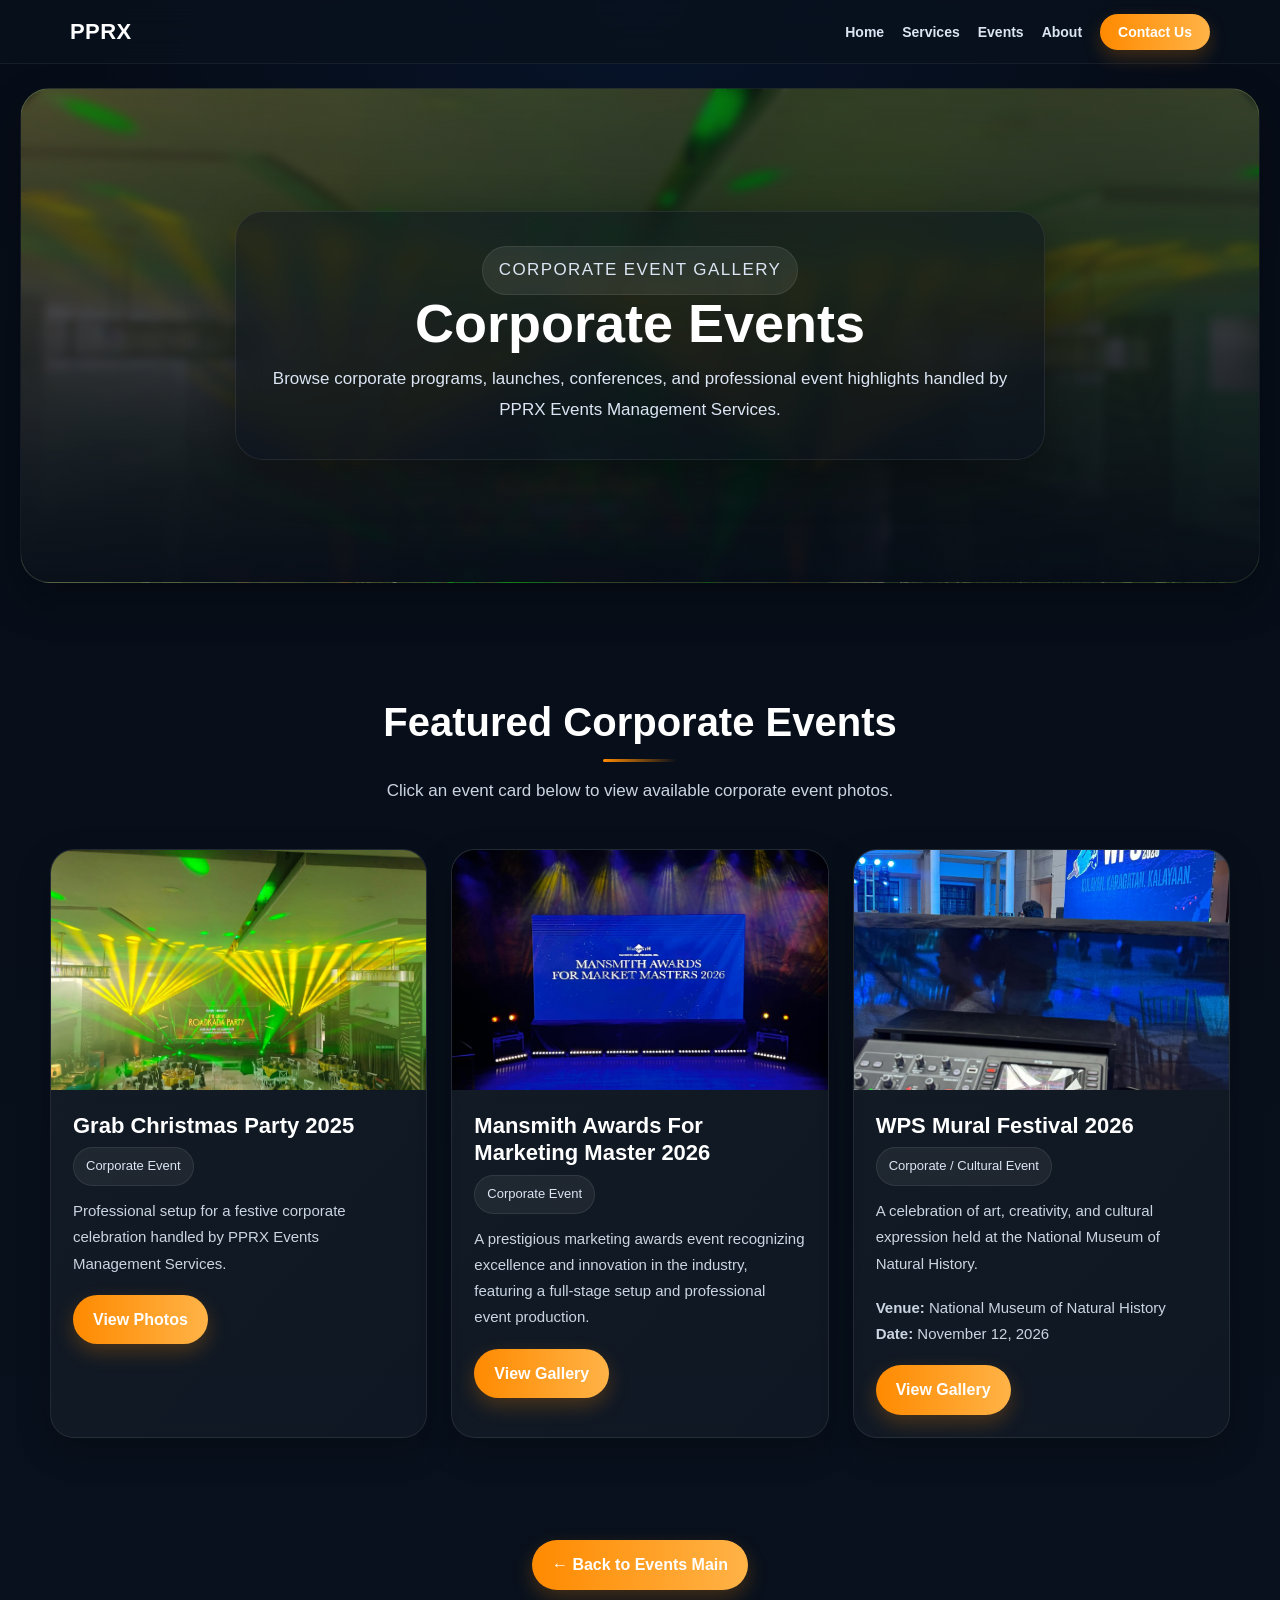
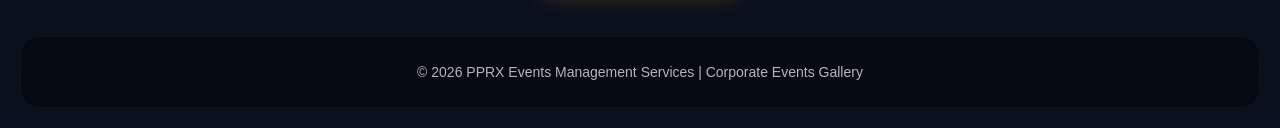
<file: corporate-gallery.html>
<!DOCTYPE html>
<html lang="en">
<head>
  <meta charset="UTF-8" />
  <meta name="viewport" content="width=device-width, initial-scale=1.0" />
  <title>Corporate Events | PPRX Events Management Services</title>
  <meta name="description" content="Browse corporate programs, launches, conferences, and professional event highlights handled by PPRX Events Management Services." />
  <link rel="stylesheet" href="event.css" />
</head>
<body>

  <nav class="navbar">
    <div class="nav-container">
      <div class="nav-brand">PPRX</div>
      <ul class="nav-links">
        <li><a href="index.html">Home</a></li>
        <li><a href="index.html#services">Services</a></li>
        <li><a href="index.html#portfolio">Events</a></li>
        <li><a href="index.html#about">About</a></li>
        <li><a href="index.html#contact" class="nav-cta">Contact Us</a></li>
      </ul>
    </div>
  </nav>

  <header
    class="hero-section"
    style="background:
      linear-gradient(rgba(6, 12, 24, 0.42), rgba(6, 12, 24, 0.80)),
      url('grab1.jpg') center center / cover no-repeat;">
    <div class="hero-content">
      <p class="hero-label">Corporate Event Gallery</p>
      <h1>Corporate Events</h1>
      <p>
        Browse corporate programs, launches, conferences, and professional event highlights
        handled by PPRX Events Management Services.
      </p>
    </div>
  </header>

  <section>
    <div class="container">
      <h2 class="section-title">Featured Corporate Events</h2>
      <p class="section-subtitle">
        Click an event card below to view available corporate event photos.
      </p>

      <div class="portfolio-grid">

        <div class="portfolio-card card-link" onclick="openGallery(['grab1.jpg','grab2.jpg'])">
          <img src="grab1.jpg" alt="Grab Christmas Party 2025" />
          <div class="portfolio-content">
            <h3>Grab Christmas Party 2025</h3>
            <span class="event-meta">Corporate Event</span>
            <p>
              Professional setup for a festive corporate celebration handled by
              PPRX Events Management Services.
            </p>
            <span class="view-btn">View Photos</span>
          </div>
        </div>

        <div class="portfolio-card card-link" onclick="openGallery(['Mans1.jpg','Mans2.jpg','Mans3.jpg'])">
          <img src="Mans1.jpg" alt="Mansmith Awards For Marketing Master 2026" />
          <div class="portfolio-content">
            <h3>Mansmith Awards For Marketing Master 2026</h3>
            <span class="event-meta">Corporate Event</span>
            <p>
              A prestigious marketing awards event recognizing excellence and innovation
              in the industry, featuring a full-stage setup and professional event production.
            </p>
            <span class="view-btn">View Gallery</span>
          </div>
        </div>

<div class="portfolio-card card-link" onclick="openGallery(['WPS1.jpg.jpg','WPS2.jpg.jpg','WPS3.jpg.jpg'])">
  <img src="WPS3.jpg.jpg" alt="WPS Mural Festival 2026" />
  <div class="portfolio-content">
    <h3>WPS Mural Festival 2026</h3>
    <span class="event-meta">Corporate / Cultural Event</span>
    <p>
      A celebration of art, creativity, and cultural expression held at the
      National Museum of Natural History.
    </p>
    <p>
      <strong>Venue:</strong> National Museum of Natural History<br>
      <strong>Date:</strong> November 12, 2026
    </p>
    <span class="view-btn">View Gallery</span>
  </div>
</div>
      </div>
    </div>
  </section>

  <div class="lightbox" id="lightbox">
    <span class="close" onclick="closeLightbox()">&times;</span>
    <span class="prev" onclick="prevImage(event)">&#10094;</span>
    <img id="lightbox-img" alt="Expanded corporate event image" />
    <span class="next" onclick="nextImage(event)">&#10095;</span>
    <div class="counter" id="counter"></div>
  </div>

  <div class="back-home-wrapper">
    <a href="index.html#portfolio" class="back-home-btn">← Back to Events Main</a>
  </div>

  <footer>
    © 2026 PPRX Events Management Services | Corporate Events Gallery
  </footer>

  <script>
    let currentImages = [];
    let currentIndex = 0;

    function openGallery(images) {
      currentImages = images;
      currentIndex = 0;
      updateLightbox();
      document.getElementById("lightbox").classList.add("active");
      document.body.style.overflow = "hidden";
    }

    function updateLightbox() {
      document.getElementById("lightbox-img").src = currentImages[currentIndex];
      document.getElementById("counter").textContent =
        (currentIndex + 1) + " / " + currentImages.length;
    }

    function nextImage(e) {
      if (e) e.stopPropagation();
      currentIndex = (currentIndex + 1) % currentImages.length;
      updateLightbox();
    }

    function prevImage(e) {
      if (e) e.stopPropagation();
      currentIndex = (currentIndex - 1 + currentImages.length) % currentImages.length;
      updateLightbox();
    }

    function closeLightbox() {
      document.getElementById("lightbox").classList.remove("active");
      document.body.style.overflow = "";
    }

    document.getElementById("lightbox").addEventListener("click", function (e) {
      if (e.target === this) {
        closeLightbox();
      }
    });

    document.addEventListener("keydown", function (e) {
      const lightbox = document.getElementById("lightbox");
      if (!lightbox.classList.contains("active")) return;

      if (e.key === "Escape") closeLightbox();
      if (e.key === "ArrowRight") nextImage();
      if (e.key === "ArrowLeft") prevImage();
    });
  </script>

</body>
</html>
</file>
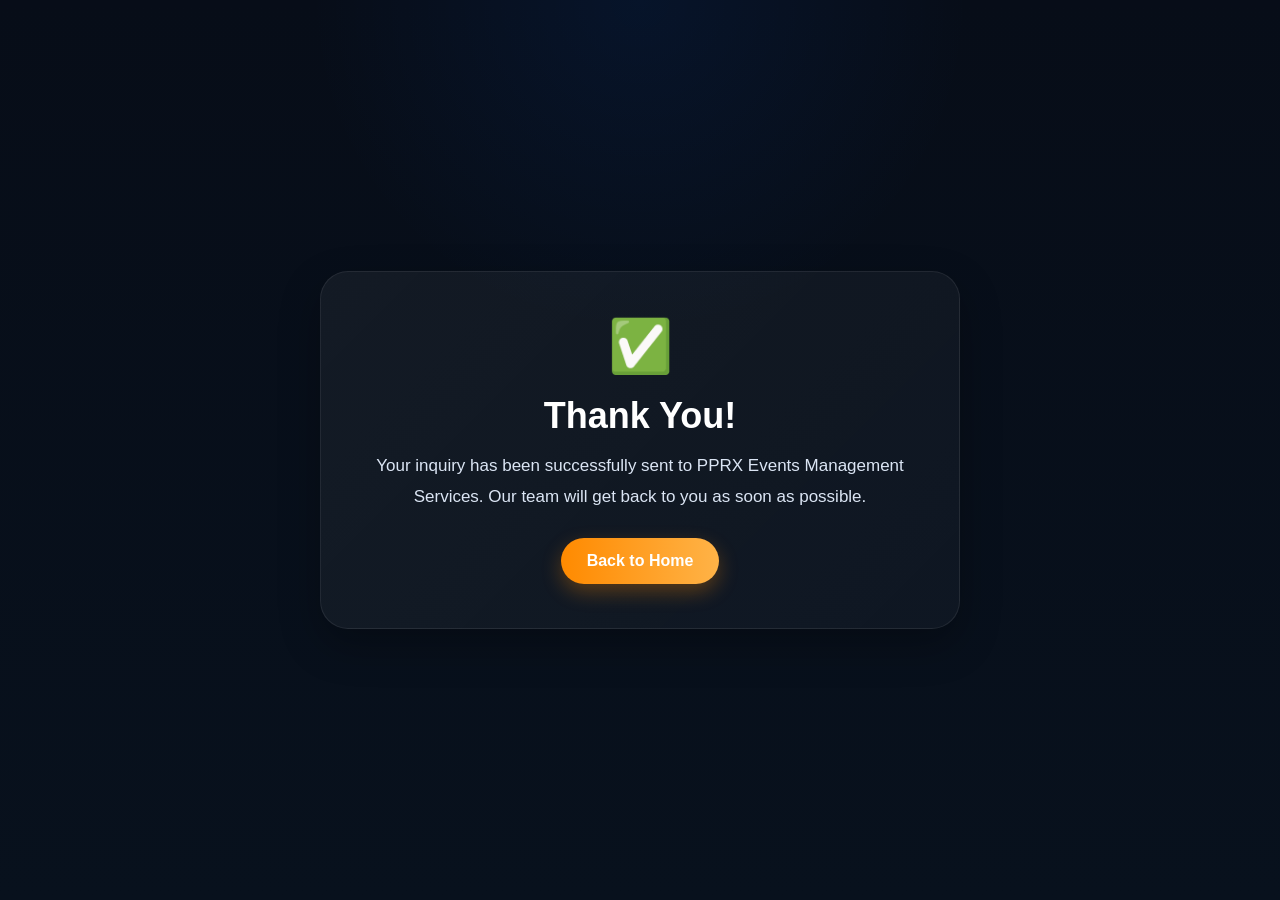
<file: thankyou.html>
<!DOCTYPE html>
<html lang="en">
<head>
  <meta charset="UTF-8" />
  <meta name="viewport" content="width=device-width, initial-scale=1.0" />
  <title>Thank You | PPRX Events Management Services</title>
  <style>
    * {
      margin: 0;
      padding: 0;
      box-sizing: border-box;
    }

    body {
      font-family: Arial, sans-serif;
      min-height: 100vh;
      display: flex;
      align-items: center;
      justify-content: center;
      padding: 20px;
      background:
        radial-gradient(circle at top, rgba(0, 102, 255, 0.08), transparent 30%),
        linear-gradient(180deg, #070d18 0%, #08111d 100%);
      color: #ffffff;
    }

    .thank-you-box {
      width: 100%;
      max-width: 640px;
      text-align: center;
      padding: 44px 30px;
      border-radius: 28px;
      background: linear-gradient(135deg, rgba(255,255,255,0.05), rgba(255,255,255,0.03));
      border: 1px solid rgba(255,255,255,0.08);
      box-shadow: 0 16px 40px rgba(0,0,0,0.28);
    }

    .check {
      font-size: 52px;
      margin-bottom: 18px;
    }

    h1 {
      font-size: 36px;
      margin-bottom: 14px;
    }

    p {
      font-size: 17px;
      line-height: 1.8;
      color: #dbe5f4;
      margin-bottom: 26px;
    }

    a {
      display: inline-block;
      padding: 14px 26px;
      border-radius: 999px;
      text-decoration: none;
      font-weight: 700;
      background: linear-gradient(90deg, #ff8a00, #ffb347);
      color: #ffffff;
      box-shadow: 0 8px 20px rgba(255, 138, 0, 0.30);
    }
  </style>
</head>
<body>
  <div class="thank-you-box">
    <div class="check">✅</div>
    <h1>Thank You!</h1>
    <p>
      Your inquiry has been successfully sent to PPRX Events Management Services.
      Our team will get back to you as soon as possible.
    </p>
    <a href="index.html">Back to Home</a>
  </div>
</body>
</html>
</file>
<file: event.css>
/* =========================
   PPRX EVENT PAGES - FINAL PRO CSS
========================= */

* {
  margin: 0;
  padding: 0;
  box-sizing: border-box;
  font-family: Arial, sans-serif;
}

:root {
  --bg-1: #070d18;
  --bg-2: #08111d;
  --bg-3: #0b1424;
  --panel: rgba(255, 255, 255, 0.05);
  --panel-2: rgba(255, 255, 255, 0.03);
  --text: #ffffff;
  --muted: #dbe5f4;
  --muted-2: #cbd5e1;
  --line: rgba(255, 255, 255, 0.08);
  --line-2: rgba(255, 179, 71, 0.22);
  --orange-1: #ff8a00;
  --orange-2: #ffb347;
  --orange-glow: rgba(255, 138, 0, 0.22);
  --radius: 24px;
  --radius-sm: 18px;
  --shadow: 0 12px 34px rgba(0, 0, 0, 0.22);
  --shadow-strong: 0 18px 40px rgba(0, 0, 0, 0.32);
}

html {
  scroll-behavior: smooth;
}

body {
  background:
    radial-gradient(circle at top, rgba(0, 102, 255, 0.08), transparent 30%),
    linear-gradient(180deg, var(--bg-1) 0%, var(--bg-2) 100%);
  color: var(--text);
  line-height: 1.6;
  overflow-x: hidden;
  padding: 20px;
}

a {
  text-decoration: none;
  color: inherit;
}

img,
video {
  max-width: 100%;
  display: block;
}

/* =========================
   NAVBAR
========================= */

.navbar {
  position: sticky;
  top: 0;
  z-index: 3000;
  width: calc(100% + 40px);
  margin: -20px -20px 24px;
  background: rgba(8, 17, 29, 0.78);
  backdrop-filter: blur(14px);
  border-bottom: 1px solid rgba(255,255,255,0.06);
}

.nav-container {
  max-width: 1180px;
  margin: 0 auto;
  padding: 14px 20px;
  display: flex;
  justify-content: space-between;
  align-items: center;
  gap: 20px;
  flex-wrap: wrap;
}

.nav-brand {
  font-size: 22px;
  font-weight: 800;
  color: var(--text);
  letter-spacing: 0.4px;
}

.nav-links {
  list-style: none;
  display: flex;
  gap: 18px;
  flex-wrap: wrap;
  align-items: center;
}

.nav-links a {
  color: var(--muted);
  font-size: 14px;
  font-weight: 600;
  transition: color 0.25s ease, transform 0.25s ease;
}

.nav-links a:hover {
  color: var(--orange-2);
  transform: translateY(-1px);
}

.nav-cta {
  padding: 10px 18px;
  border-radius: 999px;
  background: linear-gradient(90deg, var(--orange-1), var(--orange-2));
  color: #fff !important;
  box-shadow: 0 8px 18px rgba(255, 138, 0, 0.22);
}

/* =========================
   HERO SECTION
========================= */

.hero-section {
  min-height: 55vh;
  display: flex;
  align-items: center;
  justify-content: center;
  padding: 54px 20px;
  text-align: center;
  position: relative;
  overflow: hidden;
  border-radius: 30px;
  margin-bottom: 34px;
  background:
    linear-gradient(rgba(6, 12, 24, 0.42), rgba(6, 12, 24, 0.80)),
    url('event1.jpg') center center / cover no-repeat;
  box-shadow: var(--shadow-strong);
  border: 1px solid rgba(255,255,255,0.06);
}

.hero-section::before {
  content: "";
  position: absolute;
  inset: 0;
  backdrop-filter: blur(4px);
  background:
    radial-gradient(circle at top left, rgba(255, 138, 0, 0.08), transparent 28%),
    linear-gradient(to bottom, rgba(7, 12, 24, 0.18), rgba(7, 12, 24, 0.50), rgba(7, 12, 24, 0.82));
}

.hero-content {
  position: relative;
  z-index: 2;
  max-width: 920px;
  padding: 34px 24px;
  border-radius: 28px;
  background: rgba(12, 18, 32, 0.48);
  border: 1px solid rgba(255,255,255,0.08);
  box-shadow: 0 14px 45px rgba(0,0,0,0.35);
  backdrop-filter: blur(12px);
}

.hero-label {
  display: inline-block;
  font-size: 12px;
  text-transform: uppercase;
  letter-spacing: 1.4px;
  padding: 8px 16px;
  border-radius: 999px;
  background: rgba(255,255,255,0.08);
  color: #e5eefc;
  margin-bottom: 16px;
  border: 1px solid rgba(255,255,255,0.08);
}

.hero-content h1 {
  font-size: 54px;
  line-height: 1.06;
  margin-bottom: 12px;
  color: var(--text);
}

.hero-content p {
  color: var(--muted);
  font-size: 17px;
  max-width: 760px;
  margin: 0 auto;
  line-height: 1.8;
}

/* =========================
   PAGE / SECTION TEXT
========================= */

.page-title {
  text-align: center;
  font-size: 32px;
  margin-bottom: 10px;
  color: var(--text);
}

.page-subtext {
  text-align: center;
  color: var(--muted-2);
  margin-bottom: 30px;
  font-size: 16px;
}

section {
  padding: 82px 20px;
}

.container {
  max-width: 1180px;
  margin: 0 auto;
}

.section-title {
  text-align: center;
  font-size: 40px;
  line-height: 1.15;
  margin-bottom: 14px;
  color: var(--text);
}

.section-title::after {
  content: "";
  display: block;
  width: 74px;
  height: 3px;
  margin: 14px auto 0;
  border-radius: 999px;
  background: linear-gradient(90deg, var(--orange-1), transparent);
}

.section-subtitle {
  max-width: 880px;
  margin: 0 auto 42px;
  color: var(--muted-2);
  font-size: 17px;
  text-align: center;
  line-height: 1.8;
}

/* =========================
   SIMPLE GALLERY GRID
========================= */

.event-grid {
  display: grid;
  grid-template-columns: repeat(auto-fit, minmax(230px, 1fr));
  gap: 20px;
}

.event-card {
  position: relative;
  background: linear-gradient(135deg, var(--panel), var(--panel-2));
  border-radius: var(--radius-sm);
  overflow: hidden;
  cursor: pointer;
  transition: transform 0.35s ease, border-color 0.35s ease, box-shadow 0.35s ease;
  border: 1px solid rgba(255,255,255,0.08);
  box-shadow: var(--shadow);
}

.event-card:hover {
  transform: translateY(-6px) scale(1.02);
  box-shadow: 0 12px 30px rgba(0,0,0,0.5), 0 0 18px rgba(255,140,0,0.08);
  border-color: rgba(255, 140, 0, 0.4);
}

.event-card img {
  width: 100%;
  height: 210px;
  object-fit: cover;
  transition: transform 0.35s ease;
}

.event-card:hover img {
  transform: scale(1.04);
}

.event-title {
  padding: 14px 14px 16px;
  text-align: center;
  font-weight: 700;
  color: var(--text);
  font-size: 16px;
}

/* =========================
   FEATURED PORTFOLIO GRID
========================= */

.portfolio-grid {
  display: grid;
  grid-template-columns: repeat(3, minmax(0, 1fr));
  gap: 24px;
}

.portfolio-card {
  position: relative;
  overflow: hidden;
  border-radius: var(--radius);
  background: linear-gradient(135deg, rgba(255,255,255,0.05), rgba(255,255,255,0.03));
  border: 1px solid var(--line);
  box-shadow: var(--shadow);
  transition: transform 0.35s ease, border-color 0.35s ease, box-shadow 0.35s ease;
}

.portfolio-card::before {
  content: "";
  position: absolute;
  inset: 0;
  background:
    linear-gradient(180deg, rgba(255,255,255,0.04), transparent 24%),
    linear-gradient(90deg, rgba(255,138,0,0.06), transparent 20%);
  opacity: 0;
  transition: opacity 0.35s ease;
  pointer-events: none;
}

.portfolio-card:hover {
  transform: translateY(-7px);
  border-color: var(--line-2);
  box-shadow: 0 18px 40px rgba(0,0,0,0.30), 0 0 18px var(--orange-glow);
}

.portfolio-card:hover::before {
  opacity: 1;
}

.portfolio-card img {
  width: 100%;
  height: 240px;
  object-fit: cover;
  transition: transform 0.4s ease;
}

.portfolio-card:hover img {
  transform: scale(1.05);
}

.portfolio-content {
  padding: 22px;
  text-align: left;
}

.portfolio-content h3 {
  font-size: 22px;
  margin-bottom: 8px;
  color: var(--text);
  line-height: 1.25;
}

.event-meta {
  display: inline-block;
  margin-bottom: 12px;
  font-size: 13px;
  padding: 8px 12px;
  border-radius: 999px;
  background: rgba(255,255,255,0.06);
  color: var(--muted);
  border: 1px solid rgba(255,255,255,0.08);
}

.portfolio-content p {
  color: var(--muted-2);
  font-size: 15px;
  margin-bottom: 18px;
  text-align: left;
  line-height: 1.75;
}

.view-btn,
.back-home-btn {
  display: inline-block;
  padding: 12px 20px;
  border-radius: 999px;
  background: linear-gradient(90deg, var(--orange-1), var(--orange-2));
  color: #fff;
  font-weight: 700;
  border: none;
  box-shadow: 0 8px 20px rgba(255,138,0,0.24);
  transition: transform 0.25s ease, box-shadow 0.25s ease;
}

.view-btn:hover,
.back-home-btn:hover {
  transform: translateY(-2px);
  box-shadow: 0 12px 24px rgba(255,138,0,0.30);
}

.coming-soon {
  opacity: 0.9;
  cursor: default;
}

.coming-soon:hover {
  transform: none;
  border-color: var(--line);
  box-shadow: var(--shadow);
}

.coming-soon:hover img {
  transform: none;
}

/* =========================
   LIGHTBOX
========================= */

.lightbox {
  position: fixed;
  inset: 0;
  background: rgba(0,0,0,0.92);
  display: none;
  align-items: center;
  justify-content: center;
  z-index: 9999;
  padding: 20px;
}

.lightbox.active {
  display: flex;
}

.lightbox img,
.lightbox video {
  max-width: 90%;
  max-height: 80vh;
  border-radius: 14px;
  box-shadow: 0 18px 40px rgba(0,0,0,0.45);
}

.close,
.prev,
.next {
  position: absolute;
  color: #fff;
  font-size: 40px;
  cursor: pointer;
  user-select: none;
  z-index: 10001;
  transition: transform 0.25s ease, opacity 0.25s ease;
}

.close:hover,
.prev:hover,
.next:hover {
  transform: scale(1.08);
  opacity: 0.85;
}

.close {
  top: 20px;
  right: 30px;
}

.prev {
  left: 20px;
  top: 50%;
  transform: translateY(-50%);
}

.next {
  right: 20px;
  top: 50%;
  transform: translateY(-50%);
}

.counter {
  position: absolute;
  bottom: 25px;
  left: 50%;
  transform: translateX(-50%);
  color: #fff;
  font-size: 14px;
  background: rgba(255,255,255,0.08);
  padding: 8px 14px;
  border-radius: 999px;
  z-index: 10001;
}

/* =========================
   BACK HOME / FOOTER
========================= */

.back-home-wrapper {
  display: flex;
  justify-content: center;
  padding: 20px 20px 46px;
}

.back-btn {
  display: block;
  width: fit-content;
  margin: 40px auto 0;
  padding: 14px 28px;
  border-radius: 999px;
  background: linear-gradient(135deg, #facc15, #f97316);
  color: #ffffff !important;
  font-weight: bold;
  text-align: center;
  box-shadow: 0 6px 20px rgba(249,115,22,0.5);
  transition: 0.3s ease;
}

.back-btn:hover {
  transform: scale(1.05);
  box-shadow: 0 10px 30px rgba(249,115,22,0.7);
}

footer {
  padding: 24px 15px;
  text-align: center;
  background: #050911;
  color: #aeb7c5;
  font-size: 14px;
  border-radius: 18px;
  border: 1px solid rgba(255,255,255,0.04);
}

/* =========================
   RESPONSIVE
========================= */

@media (max-width: 992px) {
  .portfolio-grid {
    grid-template-columns: repeat(2, minmax(0, 1fr));
  }

  .hero-content h1 {
    font-size: 40px;
  }

  .section-title {
    font-size: 34px;
  }

  .nav-container {
    justify-content: center;
  }
}

@media (max-width: 768px) {
  body {
    padding: 14px;
  }

  .navbar {
    width: calc(100% + 28px);
    margin: -14px -14px 20px;
  }

  .portfolio-grid,
  .event-grid {
    grid-template-columns: 1fr;
  }

  .hero-section {
    min-height: 46vh;
    padding: 34px 16px;
    border-radius: 22px;
  }

  .hero-content {
    padding: 24px 18px;
    border-radius: 22px;
  }

  .hero-content h1 {
    font-size: 32px;
  }

  .section-title {
    font-size: 28px;
  }

  .hero-content p,
  .section-subtitle,
  .portfolio-content p,
  .page-subtext {
    font-size: 14px;
  }

  .portfolio-card img {
    height: 220px;
  }

  .event-card img {
    height: 220px;
  }

  .close,
  .prev,
  .next {
    font-size: 32px;
  }

  .prev {
    left: 12px;
  }

  .next {
    right: 12px;
  }

  footer {
    border-radius: 14px;
  }
}
</file>
